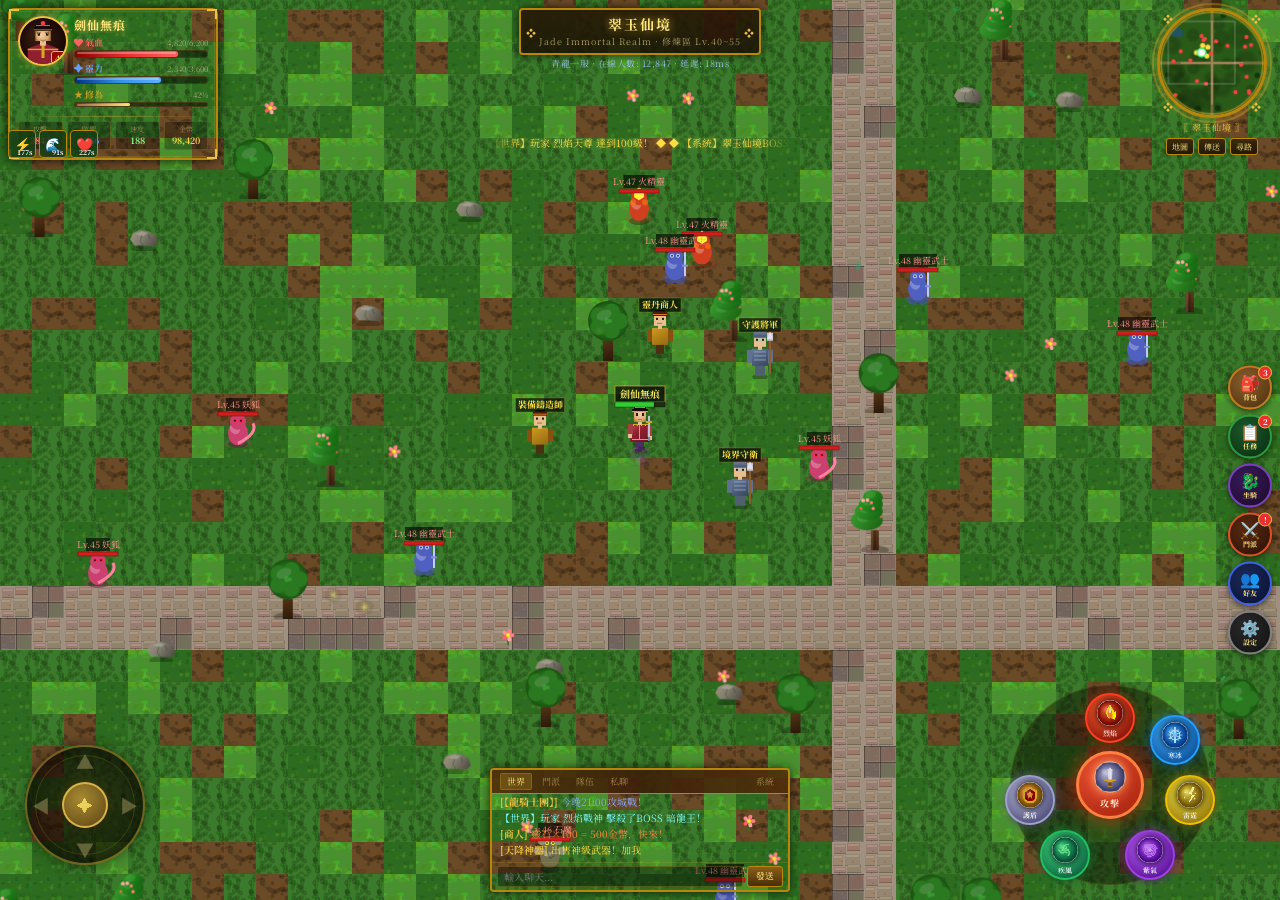
<file: index.html>
<!DOCTYPE html>
<html lang="zh-TW">
<head>
  <meta charset="UTF-8">
  <meta name="viewport" content="width=device-width, initial-scale=1.0, maximum-scale=1.0, user-scalable=no">
  <title>仙劍天下 - XianJian Online</title>
  <link rel="stylesheet" href="style.css">
  <link rel="preconnect" href="https://fonts.googleapis.com">
  <link href="https://fonts.googleapis.com/css2?family=Noto+Serif+SC:wght@400;700&display=swap" rel="stylesheet">
</head>
<body>

<!-- ============================================================
     LOADING SCREEN
     ============================================================ -->
<div id="loading-screen">
  <div class="loading-decoration">☯</div>
  <div class="loading-logo">仙劍天下</div>
  <div class="loading-subtitle">XIAN JIAN ONLINE · MMORPG</div>
  <div class="loading-bar-container">
    <div id="loading-progress"></div>
  </div>
  <div class="loading-status">初始化遊戲引擎...</div>
</div>

<!-- ============================================================
     MAIN GAME CONTAINER
     ============================================================ -->
<div id="game-container">

  <!-- World Canvas (bottom layer) -->
  <canvas id="world-canvas"></canvas>

  <!-- Effects Canvas -->
  <canvas id="effects-canvas"></canvas>

  <!-- UI Layer (top layer) -->
  <div id="ui-layer">

    <!-- ========================================================
         TOP LEFT - PLAYER STATUS
         ======================================================== -->
    <div id="player-status">
      <!-- Corner ornaments -->
      <div class="corner-ornament tl"></div>
      <div class="corner-ornament tr"></div>
      <div class="corner-ornament bl"></div>
      <div class="corner-ornament br"></div>

      <div class="status-top-row">
        <div id="avatar-frame">
          <canvas id="avatar-canvas" width="60" height="60"></canvas>
          <div class="avatar-level-badge" id="level-badge">47</div>
        </div>
        <div class="status-bars">
          <div class="player-name-display">劍仙無痕</div>

          <!-- HP Bar -->
          <div class="bar-container">
            <div class="bar-label-row">
              <span class="bar-label" style="color:#ff6060;">❤ 氣血</span>
              <span class="bar-value" id="hp-value">4820/6200</span>
            </div>
            <div class="bar-track">
              <div class="bar-fill" id="hp-bar" style="width:77.7%"></div>
            </div>
          </div>

          <!-- MP Bar -->
          <div class="bar-container">
            <div class="bar-label-row">
              <span class="bar-label" style="color:#60a0ff;">✦ 靈力</span>
              <span class="bar-value" id="mp-value">2340/3600</span>
            </div>
            <div class="bar-track">
              <div class="bar-fill" id="mp-bar" style="width:65%"></div>
            </div>
          </div>

          <!-- EXP Bar -->
          <div class="bar-container exp-bar-row">
            <div class="bar-label-row">
              <span class="bar-label" style="color:#c8a020;">★ 修為</span>
              <span class="bar-value" id="exp-value">42%</span>
            </div>
            <div class="bar-track" style="height:5px;">
              <div class="bar-fill" id="exp-bar" style="width:42%"></div>
            </div>
          </div>
        </div>
      </div>

      <!-- Combat Stats Row -->
      <div class="divider-line"></div>
      <div class="status-combat-row">
        <div class="combat-stat">
          <span class="combat-stat-label">攻擊</span>
          <span class="combat-stat-value" style="color:#ff8060;">3842</span>
        </div>
        <div class="combat-stat">
          <span class="combat-stat-label">防禦</span>
          <span class="combat-stat-value" style="color:#60a0ff;">1256</span>
        </div>
        <div class="combat-stat">
          <span class="combat-stat-label">速度</span>
          <span class="combat-stat-value" style="color:#80ff80;">188</span>
        </div>
        <div class="combat-stat">
          <span class="combat-stat-label">金幣</span>
          <span class="combat-stat-value" style="color:#ffd040;" id="gold-display">98,420</span>
        </div>
      </div>
    </div>

    <!-- ========================================================
         BUFF BAR
         ======================================================== -->
    <div id="buff-bar">
      <!-- Populated by JS -->
    </div>

    <!-- ========================================================
         TOP CENTER - MAP TITLE
         ======================================================== -->
    <div id="map-title">
      <div class="map-title-frame">
        <div class="map-name">翠玉仙境</div>
        <div class="map-subtitle">Jade Immortal Realm · 修煉區 Lv.40~55</div>
      </div>
      <div class="server-info">青龍一服 · 在線人數: 12,847 · 延遲: 18ms</div>
    </div>

    <!-- World Ticker -->
    <div id="world-ticker">
      <div class="ticker-text">正在載入世界消息...</div>
    </div>

    <!-- ========================================================
         TOP RIGHT - MINIMAP
         ======================================================== -->
    <div id="minimap-container">
      <div class="minimap-frame">
        <canvas id="minimap-canvas" width="100" height="100"></canvas>
        <div class="minimap-border-ring"></div>
        <div class="minimap-corner-deco tl">❖</div>
        <div class="minimap-corner-deco tr">❖</div>
        <div class="minimap-corner-deco bl">❖</div>
        <div class="minimap-corner-deco br">❖</div>
      </div>
      <div class="minimap-label">〖 翠玉仙境 〗</div>
      <div class="minimap-buttons">
        <div class="mini-btn">地圖</div>
        <div class="mini-btn">傳送</div>
        <div class="mini-btn">尋路</div>
      </div>
    </div>

    <!-- ========================================================
         RIGHT SIDE - QUICK BUTTONS
         ======================================================== -->
    <div id="quick-buttons">
      <div class="quick-btn qb-bag" title="背包 [B]">
        <span class="btn-icon">🎒</span>
        <span class="btn-label">背包</span>
        <span class="notif-badge">3</span>
      </div>
      <div class="quick-btn qb-quest" title="任務">
        <span class="btn-icon">📋</span>
        <span class="btn-label">任務</span>
        <span class="notif-badge">2</span>
      </div>
      <div class="quick-btn qb-mount" title="坐騎">
        <span class="btn-icon">🐉</span>
        <span class="btn-label">坐騎</span>
      </div>
      <div class="quick-btn qb-guild" title="門派">
        <span class="btn-icon">⚔️</span>
        <span class="btn-label">門派</span>
        <span class="notif-badge">!</span>
      </div>
      <div class="quick-btn qb-social" title="好友">
        <span class="btn-icon">👥</span>
        <span class="btn-label">好友</span>
      </div>
      <div class="quick-btn qb-settings" title="設定">
        <span class="btn-icon">⚙️</span>
        <span class="btn-label">設定</span>
      </div>
    </div>

    <!-- ========================================================
         BOTTOM LEFT - VIRTUAL JOYSTICK
         ======================================================== -->
    <div id="joystick-area">
      <div id="joystick-base">
        <div class="joystick-ring"></div>
        <span class="joystick-dpad-arrow up">▲</span>
        <span class="joystick-dpad-arrow down">▼</span>
        <span class="joystick-dpad-arrow left">◀</span>
        <span class="joystick-dpad-arrow right">▶</span>
        <div id="joystick-thumb"></div>
      </div>
    </div>

    <!-- ========================================================
         BOTTOM CENTER - CHAT PANEL
         ======================================================== -->
    <div id="chat-panel">
      <div class="chat-frame">
        <div class="chat-header">
          <div class="chat-tab active">世界</div>
          <div class="chat-tab">門派</div>
          <div class="chat-tab">隊伍</div>
          <div class="chat-tab">私聊</div>
          <div class="chat-tab" style="margin-left:auto;">系統</div>
        </div>
        <div id="chat-messages">
          <!-- Messages populated by JS -->
        </div>
        <div class="chat-input-row">
          <input type="text" id="chat-input" placeholder="輸入聊天..." maxlength="50">
          <button class="chat-send-btn">發送</button>
        </div>
      </div>
    </div>

    <!-- ========================================================
         BOTTOM RIGHT - SKILL WHEEL
         ======================================================== -->
    <div id="skill-wheel">
      <div class="skill-wheel-bg"></div>

      <!-- Skill S1 - Fire -->
      <div class="skill-btn skill-fire skill-s1" data-skill="0">
        <div class="skill-icon-display">🔥</div>
        <div class="skill-name">烈焰</div>
        <div class="skill-cooldown-overlay"></div>
        <div class="skill-cooldown-timer"></div>
        <div class="skill-tooltip">
          <div class="tooltip-name">烈焰斬 [Q]</div>
          <div class="tooltip-desc">召喚烈焰斬擊敵人</div>
          <div class="tooltip-cooldown">傷害: 1200-1600 · CD: 4s</div>
        </div>
      </div>

      <!-- Skill S2 - Ice -->
      <div class="skill-btn skill-ice skill-s2" data-skill="1">
        <div class="skill-icon-display">❄️</div>
        <div class="skill-name">寒冰</div>
        <div class="skill-cooldown-overlay"></div>
        <div class="skill-cooldown-timer"></div>
        <div class="skill-tooltip">
          <div class="tooltip-name">寒冰破 [W]</div>
          <div class="tooltip-desc">冰封範圍內所有敵人</div>
          <div class="tooltip-cooldown">傷害: 900-1200 · CD: 6s</div>
        </div>
      </div>

      <!-- Skill S3 - Lightning -->
      <div class="skill-btn skill-lightning skill-s3" data-skill="2">
        <div class="skill-icon-display">⚡</div>
        <div class="skill-name">雷霆</div>
        <div class="skill-cooldown-overlay"></div>
        <div class="skill-cooldown-timer"></div>
        <div class="skill-tooltip">
          <div class="tooltip-name">雷霆擊 [E]</div>
          <div class="tooltip-desc">連鎖閃電打擊敵群</div>
          <div class="tooltip-cooldown">傷害: 1500-2000 · CD: 8s</div>
        </div>
      </div>

      <!-- Main Attack - CENTER -->
      <div id="main-attack">
        <div class="attack-icon">⚔</div>
        <div class="attack-label">攻擊</div>
      </div>

      <!-- Skill S4 - Qi -->
      <div class="skill-btn skill-qi skill-s4" data-skill="3">
        <div class="skill-icon-display">☯</div>
        <div class="skill-name">紫氣</div>
        <div class="skill-cooldown-overlay"></div>
        <div class="skill-cooldown-timer"></div>
        <div class="skill-tooltip">
          <div class="tooltip-name">紫氣東來 [R]</div>
          <div class="tooltip-desc">氣功衝擊波</div>
          <div class="tooltip-cooldown">傷害: 800-1000 · CD: 12s</div>
        </div>
      </div>

      <!-- Skill S5 - Wind -->
      <div class="skill-btn skill-wind skill-s5" data-skill="4">
        <div class="skill-icon-display">💨</div>
        <div class="skill-name">疾風</div>
        <div class="skill-cooldown-overlay"></div>
        <div class="skill-cooldown-timer"></div>
        <div class="skill-tooltip">
          <div class="tooltip-name">疾風步 [F]</div>
          <div class="tooltip-desc">瞬間提速移動</div>
          <div class="tooltip-cooldown">效果: 速度+100% · CD: 15s</div>
        </div>
      </div>

      <!-- Skill S6 - Shield/Heal -->
      <div class="skill-btn skill-sword skill-s6" data-skill="5">
        <div class="skill-icon-display">🛡</div>
        <div class="skill-name">護盾</div>
        <div class="skill-cooldown-overlay"></div>
        <div class="skill-cooldown-timer"></div>
        <div class="skill-tooltip">
          <div class="tooltip-name">玄龍護盾 [G]</div>
          <div class="tooltip-desc">回復15%最大氣血</div>
          <div class="tooltip-cooldown">效果: 回血 · CD: 20s</div>
        </div>
      </div>
    </div>

    <!-- ========================================================
         INVENTORY PANEL
         ======================================================== -->
    <div id="inventory-panel" class="game-panel">
      <div class="panel-header">
        <span class="panel-title">🎒 背包</span>
        <button class="panel-close">✕</button>
      </div>
      <div style="padding:6px 8px 2px; display:flex; justify-content:space-between; align-items:center;">
        <span style="font-size:10px;color:rgba(200,180,120,0.8);">負重: 142/200</span>
        <span style="font-size:10px;color:#f0c040;">金幣: <span style="color:#ffd040;">98,420</span></span>
      </div>
      <div style="height:3px;background:linear-gradient(90deg,#4a2e10,#8b6010,#4a2e10);margin:0 8px;"></div>
      <div class="inventory-grid">
        <!-- Row 1 -->
        <div class="inv-slot epic" title="龍神天劍">⚔️<span class="inv-slot-qty"></span></div>
        <div class="inv-slot rare" title="玄龍鎧甲">🛡️<span class="inv-slot-qty"></span></div>
        <div class="inv-slot rare" title="靈速戒指">💍<span class="inv-slot-qty"></span></div>
        <div class="inv-slot common" title="大還丹×12">💊<span class="inv-slot-qty">12</span></div>
        <div class="inv-slot common" title="靈石×50">💎<span class="inv-slot-qty">50</span></div>
        <!-- Row 2 -->
        <div class="inv-slot common" title="靈力丹×8">🔵<span class="inv-slot-qty">8</span></div>
        <div class="inv-slot rare" title="傳送卷軸×3">📜<span class="inv-slot-qty">3</span></div>
        <div class="inv-slot common" title="妖狐尾巴×7">🦊<span class="inv-slot-qty">7</span></div>
        <div class="inv-slot common" title="幽靈晶核×4">💠<span class="inv-slot-qty">4</span></div>
        <div class="inv-slot" title="（空）"></div>
        <!-- Row 3 -->
        <div class="inv-slot common" title="強化石×15">🔨<span class="inv-slot-qty">15</span></div>
        <div class="inv-slot rare" title="龍血×2">🩸<span class="inv-slot-qty">2</span></div>
        <div class="inv-slot" title="（空）"></div>
        <div class="inv-slot" title="（空）"></div>
        <div class="inv-slot" title="（空）"></div>
        <!-- Row 4 -->
        <div class="inv-slot" title="（空）"></div>
        <div class="inv-slot" title="（空）"></div>
        <div class="inv-slot" title="（空）"></div>
        <div class="inv-slot" title="（空）"></div>
        <div class="inv-slot" title="（空）"></div>
      </div>
      <div style="height:1px;background:linear-gradient(90deg,transparent,rgba(200,160,40,0.3),transparent);margin:0 8px;"></div>
      <div style="padding:6px 8px;display:flex;gap:6px;">
        <button style="flex:1;background:linear-gradient(180deg,#6a3808,#3a1808);border:1px solid #8b6010;border-radius:3px;color:#f0d060;font-size:10px;padding:4px;cursor:pointer;font-family:inherit;">整理</button>
        <button style="flex:1;background:linear-gradient(180deg,#1a4a20,#0a2010);border:1px solid #2a8030;border-radius:3px;color:#80ff80;font-size:10px;padding:4px;cursor:pointer;font-family:inherit;">使用</button>
        <button style="flex:1;background:linear-gradient(180deg,#4a1010,#1a0808);border:1px solid #8b2020;border-radius:3px;color:#ff8080;font-size:10px;padding:4px;cursor:pointer;font-family:inherit;">丟棄</button>
      </div>
    </div>

    <!-- ========================================================
         QUEST PANEL
         ======================================================== -->
    <div id="quest-panel" class="game-panel">
      <div class="panel-header">
        <span class="panel-title">📋 任務列表</span>
        <button class="panel-close">✕</button>
      </div>
      <div style="padding:5px 8px;font-size:9px;color:rgba(200,180,100,0.7);">主線任務 (1/3) · 支線任務 (3/8)</div>
      <div style="height:1px;background:linear-gradient(90deg,#4a2e10,#8b6010,#4a2e10);margin:0 8px 4px;"></div>
      <div class="quest-list">

        <!-- Main quest -->
        <div class="quest-item" style="border-left:2px solid #f0c040;">
          <div style="font-size:8px;color:#f0c040;margin-bottom:2px;">【主線】第三章</div>
          <div class="quest-name">尋找上古仙器碎片</div>
          <div class="quest-progress">收集碎片: 3/5</div>
          <div class="quest-progress-bar"><div class="quest-progress-fill" style="width:60%"></div></div>
        </div>

        <!-- Side quests -->
        <div class="quest-item" style="border-left:2px solid #80a0ff;">
          <div style="font-size:8px;color:#80a0ff;margin-bottom:2px;">【支線】討伐</div>
          <div class="quest-name">消滅妖狐威脅</div>
          <div class="quest-progress">擊敗妖狐: 7/20</div>
          <div class="quest-progress-bar"><div class="quest-progress-fill" style="width:35%"></div></div>
        </div>

        <div class="quest-item" style="border-left:2px solid #80a0ff;">
          <div style="font-size:8px;color:#80a0ff;margin-bottom:2px;">【支線】收集</div>
          <div class="quest-name">採集翠玉靈草</div>
          <div class="quest-progress">靈草: 12/30</div>
          <div class="quest-progress-bar"><div class="quest-progress-fill" style="width:40%"></div></div>
        </div>

        <div class="quest-item" style="border-left:2px solid #ff8040;">
          <div style="font-size:8px;color:#ff8040;margin-bottom:2px;">【日常】每日</div>
          <div class="quest-name">與長老對話三次</div>
          <div class="quest-progress">完成: 2/3</div>
          <div class="quest-progress-bar"><div class="quest-progress-fill" style="width:67%"></div></div>
        </div>

        <div class="quest-item" style="border-left:2px solid #ff8040;">
          <div style="font-size:8px;color:#ff8040;margin-bottom:2px;">【日常】修煉</div>
          <div class="quest-name">今日修煉2小時</div>
          <div class="quest-progress">時間: 01:23/02:00</div>
          <div class="quest-progress-bar"><div class="quest-progress-fill" style="width:70%"></div></div>
        </div>

        <div class="quest-item" style="border-left:2px solid #c060ff;">
          <div style="font-size:8px;color:#c060ff;margin-bottom:2px;">【精英】週任務</div>
          <div class="quest-name">挑戰暗龍王副本</div>
          <div class="quest-progress">進入次數: 0/3</div>
          <div class="quest-progress-bar"><div class="quest-progress-fill" style="width:0%"></div></div>
        </div>
      </div>
      <div style="height:1px;background:linear-gradient(90deg,transparent,rgba(200,160,40,0.3),transparent);margin:0 8px;"></div>
      <div style="padding:6px 8px;display:flex;gap:6px;">
        <button style="flex:1;background:linear-gradient(180deg,#6a3808,#3a1808);border:1px solid #8b6010;border-radius:3px;color:#f0d060;font-size:10px;padding:4px;cursor:pointer;font-family:inherit;">追蹤</button>
        <button style="flex:1;background:linear-gradient(180deg,#1a4a20,#0a2010);border:1px solid #2a8030;border-radius:3px;color:#80ff80;font-size:10px;padding:4px;cursor:pointer;font-family:inherit;">導航</button>
      </div>
    </div>

    <!-- ========================================================
         NOTIFICATION AREA
         ======================================================== -->
    <div id="notification-area"></div>

  </div><!-- end #ui-layer -->

</div><!-- end #game-container -->

<!-- ============================================================
     EXTRA INLINE STYLES FOR CANVAS-BASED SKILL ICONS
     ============================================================ -->
<style>
  /* Additional enhancements */
  #player-status {
    background-image: 
      repeating-linear-gradient(
        45deg,
        rgba(200,160,40,0.03) 0px,
        rgba(200,160,40,0.03) 1px,
        transparent 1px,
        transparent 8px
      );
  }

  .chat-frame {
    background-image:
      repeating-linear-gradient(
        0deg,
        rgba(200,160,40,0.03) 0px,
        rgba(200,160,40,0.03) 1px,
        transparent 1px,
        transparent 18px
      );
  }

  /* Skill wheel glow ring */
  #skill-wheel::before {
    content: '';
    position: absolute;
    inset: 20px;
    border-radius: 50%;
    border: 1px solid rgba(200,160,40,0.1);
    pointer-events: none;
  }

  /* Main attack pulse */
  @keyframes attackPulse {
    0%, 100% { box-shadow: 0 0 18px rgba(255,80,20,0.7), 0 0 6px rgba(0,0,0,0.6), inset 0 0 10px rgba(255,100,40,0.3); }
    50% { box-shadow: 0 0 30px rgba(255,100,40,0.9), 0 0 8px rgba(0,0,0,0.6), inset 0 0 15px rgba(255,150,60,0.4); }
  }
  #main-attack { animation: attackPulse 2s ease infinite; }

  /* Quick buttons hover glow enhancement */
  .qb-bag:hover { box-shadow: 0 0 14px rgba(200,120,30,0.6) !important; }
  .qb-quest:hover { box-shadow: 0 0 14px rgba(40,180,60,0.6) !important; }
  .qb-mount:hover { box-shadow: 0 0 14px rgba(140,60,220,0.6) !important; }
  .qb-guild:hover { box-shadow: 0 0 14px rgba(230,80,30,0.6) !important; }

  /* Player status decorative pattern */
  #player-status::after {
    content: '';
    position: absolute;
    bottom: 0; left: 50%;
    transform: translateX(-50%);
    width: 60%;
    height: 1px;
    background: linear-gradient(90deg, transparent, rgba(200,160,40,0.4), transparent);
  }

  /* NPC chat indicator */
  @keyframes npcBlink {
    0%, 100% { opacity: 1; }
    50% { opacity: 0.5; }
  }

  /* Chat tabs hover */
  .chat-tab:hover { color: rgba(240,200,80,0.9); }

  /* Mini buttons */
  .mini-btn:active { transform: scale(0.92); }

  /* Inventory slot rarity glow animation */
  @keyframes epicGlow {
    0%, 100% { box-shadow: 0 0 4px rgba(255,120,0,0.4); }
    50% { box-shadow: 0 0 12px rgba(255,120,0,0.8); }
  }
  .inv-slot.epic { animation: epicGlow 2s ease infinite; }

  /* Buff icon pulse for expiring buffs */
  .buff-icon { animation: buffPulse 3s ease infinite; }
  @keyframes buffPulse {
    0%, 80%, 100% { opacity: 1; }
    90% { opacity: 0.7; }
  }

  /* World ticker fade at edges */
  #world-ticker {
    -webkit-mask-image: linear-gradient(90deg, transparent 0%, black 10%, black 90%, transparent 100%);
    mask-image: linear-gradient(90deg, transparent 0%, black 10%, black 90%, transparent 100%);
  }

  /* Server info pulsing */
  .server-info {
    animation: serverPulse 4s ease infinite;
  }
  @keyframes serverPulse {
    0%, 100% { opacity: 0.9; }
    50% { opacity: 0.6; }
  }

  /* Joystick glow */
  #joystick-thumb {
    animation: thumbGlow 2s ease infinite;
  }
  @keyframes thumbGlow {
    0%, 100% { box-shadow: 0 2px 8px rgba(0,0,0,0.5), 0 0 8px rgba(200,160,40,0.3); }
    50% { box-shadow: 0 2px 8px rgba(0,0,0,0.5), 0 0 16px rgba(200,160,40,0.6); }
  }

  /* Minimap border decoration rotation */
  .minimap-corner-deco {
    animation: cornerSpin 8s linear infinite;
    display: block;
    width: 12px;
    height: 12px;
    line-height: 12px;
    text-align: center;
  }

  /* Panel backdrop */
  .game-panel {
    backdrop-filter: blur(2px);
  }

  /* Floating text shadow */
  .floating-text {
    font-family: 'Noto Serif SC', serif;
    pointer-events: none;
    z-index: 9000;
  }

  /* ============================================================
     PIXEL FONT EFFECT FOR DAMAGE NUMBERS
     ============================================================ */
  .floating-text {
    text-shadow:
      1px 0 0 rgba(0,0,0,0.8),
      -1px 0 0 rgba(0,0,0,0.8),
      0 1px 0 rgba(0,0,0,0.8),
      0 -1px 0 rgba(0,0,0,0.8);
    letter-spacing: 1px;
  }

  /* Smooth scroll for chat */
  #chat-messages {
    scroll-behavior: smooth;
  }

  /* Responsive adjustments */
  @media (max-height: 500px) {
    #player-status { top: 4px; left: 4px; }
    #minimap-container { top: 4px; right: 4px; }
    .minimap-frame { width: 85px; height: 85px; }
    #skill-wheel { bottom: 8px; right: 55px; width: 165px; height: 165px; }
    #joystick-area { bottom: 15px; }
  }

  /* Touch device optimization */
  @media (hover: none) {
    .skill-tooltip { display: none; }
    .skill-btn:hover { transform: none; }
  }
</style>

<script src="game.js"></script>

</body>
</html>
</file>
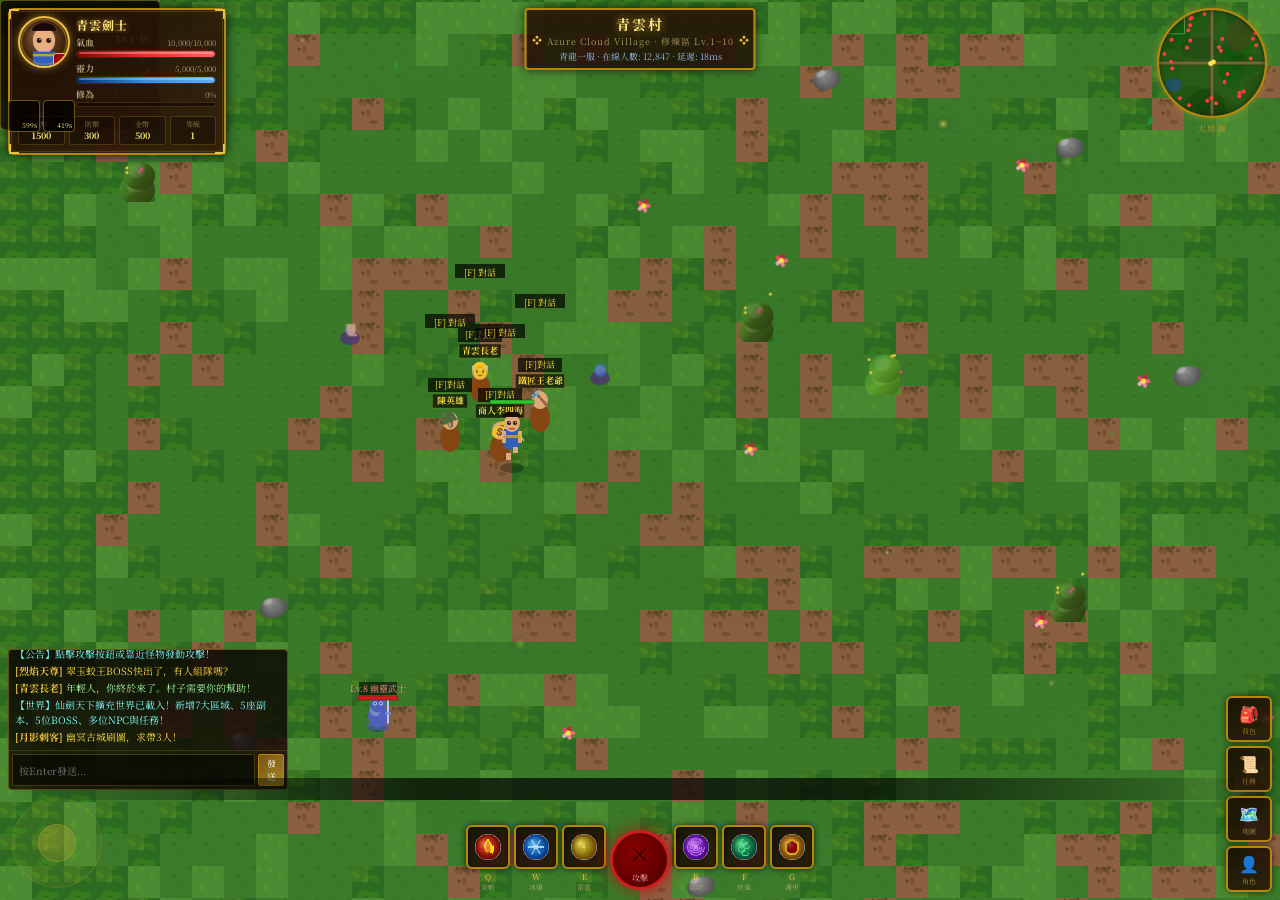
<file: src/game.html>
<!DOCTYPE html>
<html lang="zh-TW">
<head>
  <meta charset="UTF-8">
  <meta name="viewport" content="width=device-width, initial-scale=1.0, maximum-scale=1.0, user-scalable=no">
  <title>仙劍天下 - XianJian Online MMORPG</title>
  <link rel="stylesheet" href="./game-style.css">
</head>
<body>

<!-- ============================================================ LOADING SCREEN ============================================================ -->
<div id="loading-screen">
  <div class="loading-decoration tl">龍</div>
  <div class="loading-decoration tr">鳳</div>
  <div class="loading-decoration bl">仙</div>
  <div class="loading-decoration br">劍</div>
  <div class="loading-logo">仙劍天下</div>
  <div class="loading-subtitle">XIAN JIAN ONLINE · MMORPG</div>
  <div class="loading-bar-wrap">
    <div id="loading-progress"></div>
  </div>
  <div id="loading-status">連接伺服器...</div>
</div>

<!-- ============================================================ GAME CONTAINER ============================================================ -->
<div id="game-container">

  <!-- World Canvas -->
  <canvas id="world-canvas"></canvas>

  <!-- Atmosphere overlay -->
  <div id="atmosphere-overlay"></div>

  <!-- Fog overlay -->
  <div id="fog-overlay" style="display:none;position:absolute;inset:0;background:radial-gradient(ellipse,transparent 30%,rgba(200,200,255,0.08) 70%);pointer-events:none;animation:fogPulse 6s ease-in-out infinite;z-index:2;"></div>
  <style>
    @keyframes fogPulse { 0%,100%{opacity:0.5;} 50%{opacity:1;} }
  </style>

  <!-- UI Layer -->
  <div id="ui-layer">

    <!-- TOP LEFT: Player Status -->
    <div id="player-status">
      <div class="corner-ornament tl"></div>
      <div class="corner-ornament tr"></div>
      <div class="corner-ornament bl"></div>
      <div class="corner-ornament br"></div>
      <div class="status-top-row">
        <div id="avatar-frame">
          <canvas id="avatar-canvas" width="60" height="60"></canvas>
          <div class="avatar-level-badge" id="level-badge">1</div>
        </div>
        <div class="status-bars">
          <div class="player-name-display" id="player-name">青雲劍士</div>
          <div class="bar-container">
            <div class="bar-label-row">
              <span class="bar-label">氣血</span>
              <span class="bar-value" id="hp-value">10000/10000</span>
            </div>
            <div class="bar-track"><div class="bar-fill" id="hp-bar"></div></div>
          </div>
          <div class="bar-container">
            <div class="bar-label-row">
              <span class="bar-label">靈力</span>
              <span class="bar-value" id="mp-value">5000/5000</span>
            </div>
            <div class="bar-track"><div class="bar-fill" id="mp-bar"></div></div>
          </div>
          <div class="bar-container exp-bar-row">
            <div class="bar-label-row">
              <span class="bar-label">修為</span>
              <span class="bar-value" id="exp-value">0%</span>
            </div>
            <div class="bar-track" style="height:5px;"><div class="bar-fill" id="exp-bar" style="height:100%;"></div></div>
          </div>
        </div>
      </div>
      <div class="status-combat-row">
        <div class="combat-stat">
          <span class="combat-stat-label">攻擊</span>
          <span class="combat-stat-value" id="atk-value">1500</span>
        </div>
        <div class="combat-stat">
          <span class="combat-stat-label">防禦</span>
          <span class="combat-stat-value" id="def-value">300</span>
        </div>
        <div class="combat-stat">
          <span class="combat-stat-label">金幣</span>
          <span class="combat-stat-value" id="gold-display">0</span>
        </div>
        <div class="combat-stat">
          <span class="combat-stat-label">等級</span>
          <span class="combat-stat-value" id="lvl-display">1</span>
        </div>
      </div>
    </div>

    <!-- TOP CENTER: Map Title -->
    <div id="map-title">
      <div class="map-title-frame">
        <div class="map-name">青雲村</div>
        <div class="map-subtitle">Azure Cloud Village · 新手區 Lv.1~10</div>
        <div class="server-info">青龍一服 · 在線人數: 12,847 · 延遲: 18ms</div>
      </div>
    </div>

    <!-- TOP RIGHT: Minimap -->
    <div id="minimap-container">
      <div class="minimap-frame">
        <canvas id="minimap-canvas" width="110" height="110"></canvas>
        <div class="minimap-border"></div>
      </div>
      <div class="minimap-label">大地圖</div>
    </div>

    <!-- Buff bar (below status) -->
    <div id="buff-bar"></div>

    <!-- Notification area -->
    <div id="notification-area"></div>

    <!-- Region side panel -->
    <div id="region-panel">
      <div class="region-panel-title">📍 當前區域</div>
      <div class="region-stat-row">
        <span class="region-stat-label">等級範圍</span>
        <span class="region-stat-value">Lv.1~10</span>
      </div>
      <div class="region-stat-row">
        <span class="region-stat-label">類型</span>
        <span class="region-stat-value">village</span>
      </div>
      <div class="region-stat-row">
        <span class="region-stat-label">怪物數</span>
        <span class="region-stat-value">—</span>
      </div>
      <div class="region-lore-text">相傳此地乃上古仙人結界所護……</div>
    </div>

    <!-- BOSS warning banner -->
    <div id="boss-warning">
      <div class="boss-warning-text">⚠ BOSS降臨 ⚠</div>
    </div>

    <!-- BOSS HP bar -->
    <div id="boss-hp-bar">
      <div class="boss-hp-frame">
        <div class="boss-hp-name">BOSS</div>
        <div class="boss-hp-track">
          <div id="boss-hp-fill"></div>
        </div>
        <div id="boss-hp-text"></div>
      </div>
    </div>

    <!-- World ticker -->
    <div id="world-ticker">
      <div class="ticker-text">載入世界公告中...</div>
    </div>

    <!-- Chat box -->
    <div id="chat-box">
      <div id="chat-messages"></div>
      <div class="chat-input-row">
        <input type="text" id="chat-input" placeholder="按Enter發送..." maxlength="60">
        <button class="chat-send-btn">發送</button>
      </div>
    </div>

    <!-- BOTTOM LEFT: Joystick (mobile) -->
    <div id="joystick-area">
      <div id="joystick-thumb"></div>
    </div>

    <!-- BOTTOM CENTER: Skill bar -->
    <div id="skill-bar">
      <!-- Skills dynamically initialized by game.js -->
      <div class="skill-btn" data-skill="0">
        <div class="skill-frame">
          <div class="skill-icon-display"></div>
          <div class="skill-cd-overlay" id="cd-0"></div>
        </div>
        <div class="skill-key">Q</div>
        <div class="skill-name">炎斬</div>
      </div>
      <div class="skill-btn" data-skill="1">
        <div class="skill-frame">
          <div class="skill-icon-display"></div>
          <div class="skill-cd-overlay" id="cd-1"></div>
        </div>
        <div class="skill-key">W</div>
        <div class="skill-name">冰爆</div>
      </div>
      <div class="skill-btn" data-skill="2">
        <div class="skill-frame">
          <div class="skill-icon-display"></div>
          <div class="skill-cd-overlay" id="cd-2"></div>
        </div>
        <div class="skill-key">E</div>
        <div class="skill-name">雷霆</div>
      </div>
      <!-- Main attack -->
      <div id="main-attack">
        <div class="attack-icon">⚔</div>
        <div class="attack-label">攻擊</div>
      </div>
      <div class="skill-btn" data-skill="3">
        <div class="skill-frame">
          <div class="skill-icon-display"></div>
          <div class="skill-cd-overlay" id="cd-3"></div>
        </div>
        <div class="skill-key">R</div>
        <div class="skill-name">氣功</div>
      </div>
      <div class="skill-btn" data-skill="4">
        <div class="skill-frame">
          <div class="skill-icon-display"></div>
          <div class="skill-cd-overlay" id="cd-4"></div>
        </div>
        <div class="skill-key">F</div>
        <div class="skill-name">疾風</div>
      </div>
      <div class="skill-btn" data-skill="5">
        <div class="skill-frame">
          <div class="skill-icon-display"></div>
          <div class="skill-cd-overlay" id="cd-5"></div>
        </div>
        <div class="skill-key">G</div>
        <div class="skill-name">護甲</div>
      </div>
    </div>

    <!-- BOTTOM RIGHT: Quick buttons -->
    <div id="quick-buttons">
      <div class="quick-btn qb-bag">
        <div class="qb-icon">🎒</div>
        <div class="qb-label">背包</div>
      </div>
      <div class="quick-btn qb-quest">
        <div class="qb-icon">📜</div>
        <div class="qb-label">任務</div>
      </div>
      <div class="quick-btn qb-map" id="qb-map">
        <div class="qb-icon">🗺️</div>
        <div class="qb-label">地圖</div>
      </div>
      <div class="quick-btn qb-char" id="qb-char">
        <div class="qb-icon">👤</div>
        <div class="qb-label">角色</div>
      </div>
    </div>

  </div><!-- end ui-layer -->

  <!-- ============== GAME PANELS ============== -->

  <!-- Inventory Panel -->
  <div class="game-panel" id="inventory-panel">
    <div class="panel-header">
      <span class="panel-title">🎒 儲物袋</span>
      <button class="panel-close">✕</button>
    </div>
    <div class="inventory-grid" id="inventory-grid">
      <!-- Slots generated by JS -->
    </div>
    <div style="padding:6px 10px;font-size:9px;color:rgba(200,160,60,0.6);border-top:1px solid rgba(200,160,40,0.2);">
      負重: 0/200 · 金幣: <span id="inv-gold">0</span>
    </div>
  </div>

  <!-- Quest Panel -->
  <div class="game-panel" id="quest-panel">
    <div class="panel-header">
      <span class="panel-title">📜 任務日誌</span>
      <button class="panel-close">✕</button>
    </div>
    <div class="quest-list" id="quest-list-container">
      <div style="padding:12px;color:rgba(200,180,130,0.6);font-size:10px;text-align:center;">
        暫無任務，去找NPC接取任務吧！
      </div>
    </div>
  </div>

  <!-- Region Map Panel -->
  <div class="game-panel" id="region-map-panel">
    <div class="panel-header">
      <span class="panel-title">🗺️ 世界地圖</span>
      <button class="panel-close">✕</button>
    </div>
    <div style="padding:6px 10px;font-size:9px;color:rgba(200,160,60,0.7);">點擊區域可快速傳送（需已解鎖）</div>
    <div class="region-map-grid" id="region-map-grid"></div>
  </div>

  <!-- NPC Dialog Panel -->
  <div class="game-panel" id="npc-dialog-panel">
    <div class="npc-dialog-header">
      <div class="npc-dialog-portrait" id="npc-portrait">👤</div>
      <div class="npc-dialog-name-role">
        <div class="npc-dialog-name" id="npc-name">NPC</div>
        <div class="npc-dialog-role" id="npc-role">角色</div>
      </div>
      <button class="panel-close" style="margin-left:auto;">✕</button>
    </div>
    <div class="npc-dialog-body">
      <div class="npc-dialog-text" id="npc-text">（靜默）</div>
      <div class="npc-dialog-options" id="npc-options"></div>
    </div>
  </div>

  <!-- Lore Tooltip -->
  <div id="lore-tooltip">
    <div class="lore-tooltip-title">典故</div>
    <div class="lore-tooltip-text"></div>
  </div>

  <!-- Region Banner -->
  <div id="region-banner">
    <div class="region-banner-name">青雲村</div>
    <div class="region-banner-sub">Azure Cloud Village · Lv.1~10 · VILLAGE</div>
  </div>

  <!-- Dungeon Transition Overlay -->
  <div id="dungeon-overlay">
    <div class="dungeon-enter-text">進入副本</div>
    <div class="dungeon-enter-sub">载入中...</div>
  </div>

</div><!-- end game-container -->

<!-- ============================================================ SCRIPTS ============================================================ -->
<script src="./world-data.js"></script>
<script src="./game-core.js"></script>
<script src="./expansion.js"></script>

</body>
</html>
</file>
<file: style.css>
/* ============================================================
   CHINESE FANTASY MMORPG - STYLE.CSS
   Classic Mobile MMORPG UI Stylesheet
   ============================================================ */

@import url('https://fonts.googleapis.com/css2?family=Noto+Serif+SC:wght@400;700&family=Ma+Shan+Zheng&display=swap');

:root {
  --gold: #f0c040;
  --gold-dark: #b8860b;
  --gold-light: #ffe87c;
  --brown-dark: #2a1a08;
  --brown-mid: #4a2e10;
  --brown-light: #7a4f2a;
  --jade: #2ecc71;
  --jade-dark: #1a7a40;
  --hp-red: #e83030;
  --hp-red-dark: #8b0000;
  --mp-blue: #3090e8;
  --mp-blue-dark: #003080;
  --panel-bg: rgba(20, 10, 4, 0.82);
  --panel-border: rgba(200, 160, 40, 0.85);
  --text-gold: #f5d060;
  --text-white: #f0e8d0;
  --text-system: #80ffff;
  --text-world: #ffdd44;
  --text-npc: #aaffaa;
  --shadow-glow: 0 0 10px rgba(240,192,64,0.6);
}

* {
  margin: 0;
  padding: 0;
  box-sizing: border-box;
  -webkit-tap-highlight-color: transparent;
  user-select: none;
}

html, body {
  width: 100%;
  height: 100%;
  overflow: hidden;
  background: #000;
  font-family: 'Noto Serif SC', serif;
}

#game-container {
  position: relative;
  width: 100vw;
  height: 100vh;
  overflow: hidden;
}

/* ============================================================
   CANVAS LAYER
   ============================================================ */

#world-canvas {
  position: absolute;
  top: 0; left: 0;
  width: 100%;
  height: 100%;
  image-rendering: pixelated;
  image-rendering: crisp-edges;
}

/* ============================================================
   UI OVERLAY LAYER
   ============================================================ */

#ui-layer {
  position: absolute;
  top: 0; left: 0;
  width: 100%;
  height: 100%;
  pointer-events: none;
}

#ui-layer > * {
  pointer-events: auto;
}

/* ============================================================
   FANTASY PANEL MIXIN CLASSES
   ============================================================ */

.fantasy-panel {
  background: var(--panel-bg);
  border: 2px solid var(--panel-border);
  border-radius: 4px;
  position: relative;
}

.fantasy-panel::before {
  content: '';
  position: absolute;
  inset: 2px;
  border: 1px solid rgba(200,160,40,0.25);
  border-radius: 2px;
  pointer-events: none;
}

.corner-ornament {
  position: absolute;
  width: 10px;
  height: 10px;
}
.corner-ornament.tl { top: -1px; left: -1px; border-top: 2px solid var(--gold); border-left: 2px solid var(--gold); }
.corner-ornament.tr { top: -1px; right: -1px; border-top: 2px solid var(--gold); border-right: 2px solid var(--gold); }
.corner-ornament.bl { bottom: -1px; left: -1px; border-bottom: 2px solid var(--gold); border-left: 2px solid var(--gold); }
.corner-ornament.br { bottom: -1px; right: -1px; border-bottom: 2px solid var(--gold); border-right: 2px solid var(--gold); }

/* ============================================================
   TOP LEFT - PLAYER STATUS
   ============================================================ */

#player-status {
  position: absolute;
  top: 8px;
  left: 8px;
  width: 210px;
  padding: 6px 8px 8px 8px;
  background: linear-gradient(135deg, rgba(30,15,5,0.92) 0%, rgba(50,25,8,0.88) 100%);
  border: 2px solid var(--gold-dark);
  border-radius: 6px;
  box-shadow: 0 0 12px rgba(0,0,0,0.8), inset 0 0 8px rgba(200,160,40,0.1);
}

#player-status::before {
  content: '';
  position: absolute;
  top: 1px; left: 1px; right: 1px; bottom: 1px;
  border: 1px solid rgba(200,160,40,0.2);
  border-radius: 4px;
  pointer-events: none;
}

.status-top-row {
  display: flex;
  align-items: flex-start;
  gap: 6px;
  margin-bottom: 5px;
}

#avatar-frame {
  width: 50px;
  height: 50px;
  border: 2px solid var(--gold);
  border-radius: 50%;
  overflow: hidden;
  flex-shrink: 0;
  position: relative;
  box-shadow: 0 0 8px rgba(240,192,64,0.5), inset 0 0 4px rgba(0,0,0,0.5);
  background: radial-gradient(circle at 40% 35%, #8b6040, #3a1e08);
}

#avatar-frame canvas {
  width: 100%;
  height: 100%;
}

.avatar-level-badge {
  position: absolute;
  bottom: -3px;
  right: -3px;
  background: linear-gradient(135deg, #8b0000, #cc2020);
  border: 1px solid var(--gold);
  border-radius: 3px;
  font-size: 9px;
  color: var(--gold-light);
  padding: 0 3px;
  font-weight: bold;
  line-height: 14px;
  min-width: 18px;
  text-align: center;
}

.status-bars {
  flex: 1;
}

.player-name-display {
  font-size: 12px;
  color: var(--gold-light);
  font-weight: bold;
  margin-bottom: 3px;
  text-shadow: 0 0 6px rgba(240,192,64,0.8);
  letter-spacing: 1px;
  white-space: nowrap;
  overflow: hidden;
  text-overflow: ellipsis;
  max-width: 140px;
}

.bar-container {
  margin-bottom: 4px;
}

.bar-label-row {
  display: flex;
  justify-content: space-between;
  align-items: center;
  margin-bottom: 1px;
}

.bar-label {
  font-size: 9px;
  color: rgba(200,180,140,0.9);
  font-weight: bold;
}

.bar-value {
  font-size: 8px;
  color: rgba(200,180,140,0.8);
}

.bar-track {
  width: 100%;
  height: 8px;
  background: rgba(0,0,0,0.5);
  border-radius: 4px;
  border: 1px solid rgba(100,60,20,0.6);
  overflow: hidden;
  position: relative;
}

.bar-fill {
  height: 100%;
  border-radius: 3px;
  position: relative;
  transition: width 0.3s ease;
}

.bar-fill::after {
  content: '';
  position: absolute;
  top: 1px;
  left: 2px;
  right: 2px;
  height: 2px;
  background: rgba(255,255,255,0.3);
  border-radius: 1px;
}

#hp-bar {
  background: linear-gradient(90deg, var(--hp-red-dark), var(--hp-red), #ff6060);
  box-shadow: 0 0 4px rgba(232,48,48,0.6);
  width: 78%;
}

#mp-bar {
  background: linear-gradient(90deg, var(--mp-blue-dark), var(--mp-blue), #60b0ff);
  box-shadow: 0 0 4px rgba(48,144,232,0.6);
  width: 65%;
}

.exp-bar-row {
  margin-top: 3px;
}

#exp-bar {
  background: linear-gradient(90deg, #5a3000, #c87820, #ffe040);
  box-shadow: 0 0 3px rgba(200,120,32,0.5);
  width: 42%;
}

.status-combat-row {
  display: flex;
  gap: 4px;
  margin-top: 4px;
}

.combat-stat {
  display: flex;
  flex-direction: column;
  align-items: center;
  background: rgba(0,0,0,0.3);
  border: 1px solid rgba(180,140,40,0.3);
  border-radius: 3px;
  padding: 2px 5px;
  flex: 1;
}

.combat-stat-label {
  font-size: 7px;
  color: rgba(180,160,100,0.8);
}

.combat-stat-value {
  font-size: 9px;
  color: var(--gold-light);
  font-weight: bold;
}

/* ============================================================
   TOP CENTER - MAP TITLE
   ============================================================ */

#map-title {
  position: absolute;
  top: 8px;
  left: 50%;
  transform: translateX(-50%);
  text-align: center;
  pointer-events: none;
}

.map-title-frame {
  background: linear-gradient(180deg, rgba(40,20,5,0.88) 0%, rgba(25,12,3,0.82) 100%);
  border: 2px solid var(--gold-dark);
  border-radius: 4px;
  padding: 4px 18px 5px 18px;
  position: relative;
  box-shadow: 0 0 10px rgba(0,0,0,0.7);
}

.map-title-frame::before,
.map-title-frame::after {
  content: '❖';
  color: var(--gold);
  font-size: 10px;
  position: absolute;
  top: 50%;
  transform: translateY(-50%);
}

.map-title-frame::before { left: 5px; }
.map-title-frame::after { right: 5px; }

.map-name {
  font-size: 14px;
  color: var(--gold-light);
  font-weight: bold;
  text-shadow: 0 0 8px rgba(240,192,64,0.8), 0 1px 2px rgba(0,0,0,0.8);
  letter-spacing: 2px;
  white-space: nowrap;
}

.map-subtitle {
  font-size: 9px;
  color: rgba(200,180,120,0.8);
  letter-spacing: 1px;
  margin-top: 1px;
}

.server-info {
  font-size: 9px;
  color: rgba(160,200,255,0.9);
  margin-top: 2px;
  letter-spacing: 0.5px;
}

/* ============================================================
   TOP RIGHT - MINIMAP
   ============================================================ */

#minimap-container {
  position: absolute;
  top: 8px;
  right: 8px;
  width: 120px;
}

.minimap-frame {
  width: 110px;
  height: 110px;
  position: relative;
  margin: 0 auto;
}

#minimap-canvas {
  width: 100%;
  height: 100%;
  border-radius: 50%;
  border: 3px solid var(--gold-dark);
  box-shadow: 0 0 12px rgba(240,192,64,0.4), inset 0 0 8px rgba(0,0,0,0.5);
}

.minimap-border-ring {
  position: absolute;
  inset: -5px;
  border-radius: 50%;
  border: 2px solid rgba(200,160,40,0.4);
  pointer-events: none;
}

.minimap-corner-deco {
  position: absolute;
  font-size: 10px;
  color: var(--gold);
  line-height: 1;
}

.minimap-corner-deco.tl { top: 5px; left: 5px; }
.minimap-corner-deco.tr { top: 5px; right: 5px; }
.minimap-corner-deco.bl { bottom: 5px; left: 5px; }
.minimap-corner-deco.br { bottom: 5px; right: 5px; }

.minimap-label {
  text-align: center;
  font-size: 9px;
  color: var(--gold);
  margin-top: 3px;
  text-shadow: 0 0 4px rgba(240,192,64,0.6);
  letter-spacing: 1px;
}

.minimap-buttons {
  display: flex;
  justify-content: center;
  gap: 4px;
  margin-top: 4px;
}

.mini-btn {
  background: linear-gradient(180deg, rgba(60,35,10,0.9), rgba(30,15,5,0.9));
  border: 1px solid var(--gold-dark);
  border-radius: 3px;
  color: var(--gold-light);
  font-size: 8px;
  padding: 2px 5px;
  cursor: pointer;
  text-align: center;
  transition: all 0.2s;
}

.mini-btn:hover {
  background: linear-gradient(180deg, rgba(80,50,15,0.9), rgba(50,25,8,0.9));
  box-shadow: 0 0 4px rgba(240,192,64,0.4);
}

/* ============================================================
   RIGHT SIDE - QUICK BUTTONS
   ============================================================ */

#quick-buttons {
  position: absolute;
  top: 50%;
  right: 8px;
  transform: translateY(-50%);
  display: flex;
  flex-direction: column;
  gap: 5px;
  margin-top: 60px;
}

.quick-btn {
  width: 44px;
  height: 44px;
  border-radius: 50%;
  display: flex;
  flex-direction: column;
  align-items: center;
  justify-content: center;
  cursor: pointer;
  position: relative;
  transition: all 0.2s;
  box-shadow: 0 2px 6px rgba(0,0,0,0.6);
}

.quick-btn .btn-icon {
  font-size: 16px;
  line-height: 1;
}

.quick-btn .btn-label {
  font-size: 7px;
  color: var(--gold-light);
  margin-top: 1px;
  font-weight: bold;
  letter-spacing: 0.5px;
}

.quick-btn:active { transform: scale(0.92); }

.qb-bag {
  background: radial-gradient(circle at 40% 35%, #8b5e2a, #4a2e10);
  border: 2px solid #c87820;
}

.qb-quest {
  background: radial-gradient(circle at 40% 35%, #1a5a2a, #0a2a10);
  border: 2px solid #2a9a40;
}

.qb-mount {
  background: radial-gradient(circle at 40% 35%, #3a1a5a, #1a0a2a);
  border: 2px solid #7a40c0;
}

.qb-guild {
  background: radial-gradient(circle at 40% 35%, #5a2a10, #2a1008);
  border: 2px solid #e05020;
}

.qb-social {
  background: radial-gradient(circle at 40% 35%, #1a2a5a, #0a1030);
  border: 2px solid #4060e0;
}

.qb-settings {
  background: radial-gradient(circle at 40% 35%, #2a2a2a, #101010);
  border: 2px solid #808080;
}

.quick-btn:hover {
  box-shadow: 0 0 10px rgba(240,192,64,0.5), 0 2px 6px rgba(0,0,0,0.6);
}

/* notification badge */
.notif-badge {
  position: absolute;
  top: -2px;
  right: -2px;
  background: #e83030;
  border: 1px solid var(--gold);
  border-radius: 50%;
  width: 14px;
  height: 14px;
  font-size: 8px;
  color: #fff;
  text-align: center;
  line-height: 12px;
  font-weight: bold;
}

/* ============================================================
   BOTTOM LEFT - JOYSTICK
   ============================================================ */

#joystick-area {
  position: absolute;
  bottom: 30px;
  left: 20px;
  width: 130px;
  height: 130px;
  pointer-events: auto;
}

#joystick-base {
  width: 120px;
  height: 120px;
  border-radius: 50%;
  background: radial-gradient(circle, rgba(30,15,5,0.6) 0%, rgba(10,5,2,0.7) 100%);
  border: 2px solid rgba(200,160,40,0.5);
  position: absolute;
  top: 50%;
  left: 50%;
  transform: translate(-50%, -50%);
  box-shadow: 0 0 15px rgba(0,0,0,0.5), inset 0 0 20px rgba(0,0,0,0.4);
  display: flex;
  align-items: center;
  justify-content: center;
}

.joystick-ring {
  width: 100px;
  height: 100px;
  border-radius: 50%;
  border: 1px solid rgba(200,160,40,0.2);
  position: absolute;
}

.joystick-dpad-arrow {
  position: absolute;
  color: rgba(200,180,120,0.4);
  font-size: 18px;
  line-height: 1;
}
.joystick-dpad-arrow.up { top: 5px; left: 50%; transform: translateX(-50%); }
.joystick-dpad-arrow.down { bottom: 5px; left: 50%; transform: translateX(-50%); }
.joystick-dpad-arrow.left { left: 5px; top: 50%; transform: translateY(-50%); }
.joystick-dpad-arrow.right { right: 5px; top: 50%; transform: translateY(-50%); }

#joystick-thumb {
  width: 46px;
  height: 46px;
  border-radius: 50%;
  background: radial-gradient(circle at 40% 35%, rgba(200,160,60,0.8), rgba(100,70,20,0.9));
  border: 2px solid rgba(240,200,80,0.8);
  box-shadow: 0 2px 8px rgba(0,0,0,0.5), 0 0 8px rgba(200,160,40,0.3);
  position: absolute;
  top: 50%;
  left: 50%;
  transform: translate(-50%, -50%);
  cursor: grab;
  transition: transform 0.05s ease;
  display: flex;
  align-items: center;
  justify-content: center;
}

#joystick-thumb::after {
  content: '✦';
  color: rgba(255,230,100,0.8);
  font-size: 16px;
}

/* ============================================================
   BOTTOM CENTER - CHAT
   ============================================================ */

#chat-panel {
  position: absolute;
  bottom: 8px;
  left: 50%;
  transform: translateX(-50%);
  width: 300px;
}

.chat-frame {
  background: linear-gradient(180deg, rgba(20,10,4,0.88) 0%, rgba(15,8,3,0.92) 100%);
  border: 2px solid var(--gold-dark);
  border-radius: 4px;
  overflow: hidden;
  box-shadow: 0 0 10px rgba(0,0,0,0.7);
}

.chat-header {
  background: linear-gradient(90deg, rgba(80,45,10,0.9), rgba(60,30,8,0.9), rgba(80,45,10,0.9));
  border-bottom: 1px solid var(--gold-dark);
  padding: 3px 8px;
  display: flex;
  gap: 4px;
  align-items: center;
}

.chat-tab {
  font-size: 9px;
  color: rgba(200,170,100,0.7);
  padding: 1px 6px;
  border-radius: 2px;
  cursor: pointer;
  transition: all 0.2s;
}

.chat-tab.active {
  background: rgba(200,160,40,0.25);
  color: var(--gold-light);
  border: 1px solid rgba(200,160,40,0.3);
}

#chat-messages {
  height: 68px;
  overflow-y: auto;
  padding: 4px 8px;
  scrollbar-width: thin;
  scrollbar-color: rgba(200,160,40,0.3) transparent;
}

#chat-messages::-webkit-scrollbar { width: 3px; }
#chat-messages::-webkit-scrollbar-track { background: transparent; }
#chat-messages::-webkit-scrollbar-thumb { background: rgba(200,160,40,0.3); border-radius: 2px; }

.chat-message {
  font-size: 10px;
  line-height: 1.5;
  margin-bottom: 1px;
  animation: fadeInMsg 0.3s ease;
}

@keyframes fadeInMsg {
  from { opacity: 0; transform: translateY(4px); }
  to { opacity: 1; transform: translateY(0); }
}

.chat-message.system { color: var(--text-system); }
.chat-message.world { color: var(--text-world); }
.chat-message.npc { color: var(--text-npc); }
.chat-message.normal { color: var(--text-white); }
.chat-message.guild { color: #88aaff; }
.chat-message.trade { color: #ff8844; }

.chat-sender {
  color: var(--gold);
  font-weight: bold;
}

.chat-input-row {
  display: flex;
  padding: 3px 5px;
  gap: 4px;
  border-top: 1px solid rgba(200,160,40,0.2);
}

#chat-input {
  flex: 1;
  background: rgba(0,0,0,0.4);
  border: 1px solid rgba(200,160,40,0.3);
  border-radius: 3px;
  color: var(--text-white);
  font-size: 10px;
  padding: 2px 6px;
  font-family: inherit;
  outline: none;
}

#chat-input:focus {
  border-color: rgba(200,160,40,0.6);
  box-shadow: 0 0 4px rgba(200,160,40,0.2);
}

.chat-send-btn {
  background: linear-gradient(180deg, #8b5e1a, #4a2e08);
  border: 1px solid var(--gold-dark);
  border-radius: 3px;
  color: var(--gold-light);
  font-size: 9px;
  padding: 2px 8px;
  cursor: pointer;
  transition: all 0.2s;
}

.chat-send-btn:hover {
  background: linear-gradient(180deg, #c0861a, #6a3e10);
  box-shadow: 0 0 4px rgba(200,160,40,0.4);
}

/* ============================================================
   BOTTOM RIGHT - SKILL WHEEL
   ============================================================ */

#skill-wheel {
  position: absolute;
  bottom: 15px;
  right: 70px;
  width: 200px;
  height: 200px;
  pointer-events: auto;
}

.skill-wheel-bg {
  position: absolute;
  inset: 0;
  border-radius: 50%;
  background: radial-gradient(circle, rgba(15,8,3,0.5) 0%, rgba(10,5,2,0.4) 100%);
  border: 1px solid rgba(200,160,40,0.15);
}

/* Main attack button - CENTER */
#main-attack {
  position: absolute;
  top: 50%;
  left: 50%;
  transform: translate(-50%, -50%);
  width: 68px;
  height: 68px;
  border-radius: 50%;
  background: radial-gradient(circle at 40% 35%, #ff6040, #8b1000);
  border: 3px solid #ff8040;
  cursor: pointer;
  display: flex;
  flex-direction: column;
  align-items: center;
  justify-content: center;
  box-shadow: 0 0 18px rgba(255,80,20,0.7), 0 0 6px rgba(0,0,0,0.6), inset 0 0 10px rgba(255,100,40,0.3);
  transition: all 0.15s;
  z-index: 10;
}

#main-attack:hover {
  box-shadow: 0 0 28px rgba(255,100,40,0.9), 0 0 6px rgba(0,0,0,0.6);
  transform: translate(-50%, -50%) scale(1.05);
}

#main-attack:active {
  transform: translate(-50%, -50%) scale(0.92);
}

#main-attack .attack-icon {
  font-size: 26px;
  line-height: 1;
  filter: drop-shadow(0 0 4px rgba(255,200,100,0.8));
}

#main-attack .attack-label {
  font-size: 9px;
  color: #ffe0c0;
  font-weight: bold;
  margin-top: 1px;
  letter-spacing: 1px;
}

/* Skill buttons around the wheel */
.skill-btn {
  position: absolute;
  width: 50px;
  height: 50px;
  border-radius: 50%;
  cursor: pointer;
  display: flex;
  flex-direction: column;
  align-items: center;
  justify-content: center;
  transition: all 0.15s;
  box-shadow: 0 2px 8px rgba(0,0,0,0.6);
}

.skill-btn:hover {
  transform: scale(1.12);
  z-index: 20;
}

.skill-btn:active { transform: scale(0.92); }

.skill-icon-display {
  font-size: 20px;
  line-height: 1;
  filter: drop-shadow(0 0 3px currentColor);
}

.skill-name {
  font-size: 7px;
  color: rgba(255,255,255,0.85);
  margin-top: 1px;
  text-align: center;
  white-space: nowrap;
  font-weight: bold;
}

/* Skill cooldown overlay */
.skill-cooldown-overlay {
  position: absolute;
  inset: 0;
  border-radius: 50%;
  background: conic-gradient(rgba(0,0,0,0.7) var(--cd-pct, 0%), transparent var(--cd-pct, 0%));
  pointer-events: none;
  display: none;
}

.skill-btn.on-cooldown .skill-cooldown-overlay { display: block; }

.skill-cooldown-timer {
  position: absolute;
  inset: 0;
  display: flex;
  align-items: center;
  justify-content: center;
  font-size: 12px;
  font-weight: bold;
  color: #fff;
  text-shadow: 0 0 4px rgba(0,0,0,0.8);
  pointer-events: none;
  display: none;
}

.skill-btn.on-cooldown .skill-cooldown-timer { display: flex; }

/* Skill tooltips */
.skill-tooltip {
  position: absolute;
  bottom: 110%;
  left: 50%;
  transform: translateX(-50%);
  background: linear-gradient(180deg, rgba(30,15,5,0.96), rgba(15,8,3,0.96));
  border: 1px solid var(--gold-dark);
  border-radius: 4px;
  padding: 5px 8px;
  white-space: nowrap;
  pointer-events: none;
  opacity: 0;
  transition: opacity 0.2s;
  z-index: 100;
  min-width: 90px;
}

.skill-btn:hover .skill-tooltip { opacity: 1; }

.tooltip-name {
  font-size: 10px;
  color: var(--gold-light);
  font-weight: bold;
  text-align: center;
  border-bottom: 1px solid rgba(200,160,40,0.3);
  margin-bottom: 3px;
  padding-bottom: 2px;
}

.tooltip-desc {
  font-size: 9px;
  color: var(--text-white);
  text-align: center;
}

.tooltip-cooldown {
  font-size: 8px;
  color: #80c0ff;
  text-align: center;
  margin-top: 2px;
}

/* Skill positions around wheel */
.skill-s1 { top: 8px; left: 75px; }   /* top */
.skill-s2 { top: 30px; left: 140px; } /* top-right */
.skill-s3 { top: 90px; left: 155px; } /* right */
.skill-s4 { top: 145px; left: 115px; }/* bottom-right */
.skill-s5 { top: 145px; left: 30px; } /* bottom-left */
.skill-s6 { top: 90px; left: -5px; }  /* left */

/* Skill color themes */
.skill-fire {
  background: radial-gradient(circle at 40% 35%, #ff6030, #660000);
  border: 2px solid #ff4020;
  box-shadow: 0 0 12px rgba(255,80,20,0.5), 0 2px 6px rgba(0,0,0,0.5);
}

.skill-ice {
  background: radial-gradient(circle at 40% 35%, #40b0ff, #003880);
  border: 2px solid #20a0ff;
  box-shadow: 0 0 12px rgba(40,160,255,0.5), 0 2px 6px rgba(0,0,0,0.5);
}

.skill-lightning {
  background: radial-gradient(circle at 40% 35%, #f0e040, #806000);
  border: 2px solid #f0c000;
  box-shadow: 0 0 12px rgba(240,200,40,0.5), 0 2px 6px rgba(0,0,0,0.5);
}

.skill-qi {
  background: radial-gradient(circle at 40% 35%, #c060ff, #400080);
  border: 2px solid #a040e0;
  box-shadow: 0 0 12px rgba(180,80,255,0.5), 0 2px 6px rgba(0,0,0,0.5);
}

.skill-wind {
  background: radial-gradient(circle at 40% 35%, #40e080, #004030);
  border: 2px solid #20c060;
  box-shadow: 0 0 12px rgba(40,200,100,0.5), 0 2px 6px rgba(0,0,0,0.5);
}

.skill-sword {
  background: radial-gradient(circle at 40% 35%, #c0c0e0, #303060);
  border: 2px solid #a0a0d0;
  box-shadow: 0 0 12px rgba(160,160,220,0.5), 0 2px 6px rgba(0,0,0,0.5);
}

/* ============================================================
   COMBAT LOG OVERLAY
   ============================================================ */

#combat-log {
  position: absolute;
  top: 50%;
  left: 50%;
  transform: translate(-50%, -80%);
  pointer-events: none;
  width: 200px;
  text-align: center;
}

.combat-number {
  position: absolute;
  font-size: 18px;
  font-weight: bold;
  text-shadow: 0 0 8px currentColor, -1px -1px 0 rgba(0,0,0,0.8), 1px 1px 0 rgba(0,0,0,0.8);
  animation: floatDamage 1.2s ease-out forwards;
  pointer-events: none;
  white-space: nowrap;
}

.combat-number.damage { color: #ff4040; }
.combat-number.crit { color: #ff8000; font-size: 24px; }
.combat-number.heal { color: #40ff80; }
.combat-number.miss { color: #aaaaaa; font-size: 14px; }

@keyframes floatDamage {
  0% { opacity: 1; transform: translateY(0); }
  100% { opacity: 0; transform: translateY(-60px); }
}

/* ============================================================
   BUFF/DEBUFF BAR
   ============================================================ */

#buff-bar {
  position: absolute;
  top: 130px;
  left: 8px;
  display: flex;
  gap: 3px;
  flex-wrap: wrap;
  max-width: 200px;
}

.buff-icon {
  width: 28px;
  height: 28px;
  border-radius: 4px;
  border: 1px solid var(--gold-dark);
  display: flex;
  align-items: center;
  justify-content: center;
  font-size: 14px;
  position: relative;
  cursor: pointer;
}

.buff-icon .buff-timer {
  position: absolute;
  bottom: 1px;
  right: 2px;
  font-size: 7px;
  color: #fff;
  font-weight: bold;
  text-shadow: 0 0 2px rgba(0,0,0,0.8);
  line-height: 1;
}

.buff-positive { background: rgba(20,60,20,0.8); }
.buff-negative { background: rgba(60,10,10,0.8); }

/* ============================================================
   NPC LABELS / WORLD LABELS
   ============================================================ */

#world-labels {
  position: absolute;
  top: 0; left: 0;
  width: 100%;
  height: 100%;
  pointer-events: none;
}

.world-label {
  position: absolute;
  transform: translate(-50%, -100%);
  text-align: center;
  pointer-events: none;
}

.npc-name-label {
  background: rgba(0,0,0,0.6);
  border: 1px solid rgba(200,160,40,0.4);
  border-radius: 3px;
  padding: 1px 5px;
  font-size: 9px;
  color: #ffdd44;
  white-space: nowrap;
  margin-bottom: 2px;
}

.npc-hp-bar {
  width: 50px;
  height: 4px;
  background: rgba(0,0,0,0.5);
  border-radius: 2px;
  overflow: hidden;
  margin: 0 auto;
}

.npc-hp-fill {
  height: 100%;
  background: linear-gradient(90deg, #8b0000, #e83030);
  border-radius: 2px;
  transition: width 0.3s;
}

/* ============================================================
   DAMAGE EFFECTS CANVAS
   ============================================================ */

#effects-canvas {
  position: absolute;
  top: 0; left: 0;
  width: 100%;
  height: 100%;
  pointer-events: none;
}

/* ============================================================
   MENU PANELS (Inventory, Quest, etc.)
   ============================================================ */

.game-panel {
  position: absolute;
  background: linear-gradient(180deg, rgba(30,15,5,0.96) 0%, rgba(20,10,3,0.96) 100%);
  border: 2px solid var(--gold-dark);
  border-radius: 6px;
  box-shadow: 0 0 20px rgba(0,0,0,0.8);
  display: none;
  z-index: 200;
}

.game-panel.visible { display: block; }

.panel-header {
  background: linear-gradient(90deg, rgba(80,45,10,0.9), rgba(60,30,8,0.9), rgba(80,45,10,0.9));
  border-bottom: 2px solid var(--gold-dark);
  padding: 6px 12px;
  display: flex;
  justify-content: space-between;
  align-items: center;
}

.panel-title {
  font-size: 13px;
  color: var(--gold-light);
  font-weight: bold;
  text-shadow: 0 0 6px rgba(240,192,64,0.5);
  letter-spacing: 1px;
}

.panel-close {
  background: none;
  border: none;
  color: var(--gold);
  font-size: 16px;
  cursor: pointer;
  line-height: 1;
  padding: 0 4px;
}

.panel-close:hover { color: var(--gold-light); }

/* Inventory panel */
#inventory-panel {
  top: 50%;
  left: 50%;
  transform: translate(-50%, -50%);
  width: 280px;
}

.inventory-grid {
  display: grid;
  grid-template-columns: repeat(5, 1fr);
  gap: 4px;
  padding: 8px;
}

.inv-slot {
  width: 46px;
  height: 46px;
  background: rgba(0,0,0,0.4);
  border: 1px solid rgba(200,160,40,0.3);
  border-radius: 4px;
  display: flex;
  align-items: center;
  justify-content: center;
  font-size: 20px;
  cursor: pointer;
  position: relative;
  transition: all 0.2s;
}

.inv-slot:hover {
  border-color: var(--gold);
  background: rgba(200,160,40,0.1);
  box-shadow: 0 0 6px rgba(200,160,40,0.3);
}

.inv-slot.rare { border-color: #c060ff; box-shadow: 0 0 4px rgba(180,80,255,0.3); }
.inv-slot.epic { border-color: #ff8000; box-shadow: 0 0 4px rgba(255,120,0,0.3); }
.inv-slot.common { border-color: rgba(160,160,160,0.3); }

.inv-slot-qty {
  position: absolute;
  bottom: 2px;
  right: 3px;
  font-size: 8px;
  color: #fff;
  text-shadow: -1px -1px 0 rgba(0,0,0,0.8);
  font-weight: bold;
}

/* Quest panel */
#quest-panel {
  top: 50%;
  left: 50%;
  transform: translate(-50%, -50%);
  width: 260px;
}

.quest-list {
  padding: 8px;
  max-height: 200px;
  overflow-y: auto;
}

.quest-item {
  background: rgba(0,0,0,0.3);
  border: 1px solid rgba(200,160,40,0.2);
  border-radius: 3px;
  padding: 5px 8px;
  margin-bottom: 4px;
  cursor: pointer;
  transition: all 0.2s;
}

.quest-item:hover {
  border-color: var(--gold-dark);
  background: rgba(200,160,40,0.08);
}

.quest-name {
  font-size: 10px;
  color: var(--gold-light);
  font-weight: bold;
  margin-bottom: 2px;
}

.quest-progress {
  font-size: 9px;
  color: rgba(200,200,200,0.7);
}

.quest-progress-bar {
  width: 100%;
  height: 4px;
  background: rgba(0,0,0,0.4);
  border-radius: 2px;
  margin-top: 3px;
  overflow: hidden;
}

.quest-progress-fill {
  height: 100%;
  background: linear-gradient(90deg, #c87820, #f0c040);
  border-radius: 2px;
  transition: width 0.5s;
}

/* ============================================================
   LEVEL UP / SYSTEM NOTIFICATIONS
   ============================================================ */

#notification-area {
  position: absolute;
  top: 50%;
  left: 50%;
  transform: translate(-50%, -50%);
  pointer-events: none;
  z-index: 300;
}

.system-notification {
  text-align: center;
  animation: notifPop 3s ease forwards;
  font-size: 24px;
  font-weight: bold;
  color: var(--gold-light);
  text-shadow: 0 0 20px rgba(240,192,64,0.9), 0 0 40px rgba(240,192,64,0.5);
  letter-spacing: 4px;
  white-space: nowrap;
}

@keyframes notifPop {
  0% { opacity: 0; transform: scale(0.5) translateY(20px); }
  20% { opacity: 1; transform: scale(1.1) translateY(0); }
  40% { transform: scale(1) translateY(0); }
  70% { opacity: 1; }
  100% { opacity: 0; transform: scale(0.9) translateY(-30px); }
}

/* ============================================================
   BOSS HEALTH BAR
   ============================================================ */

#boss-bar {
  position: absolute;
  top: 55px;
  left: 50%;
  transform: translateX(-50%);
  width: 280px;
  display: none;
}

.boss-name-display {
  text-align: center;
  font-size: 11px;
  color: #ff4040;
  font-weight: bold;
  text-shadow: 0 0 8px rgba(255,40,0,0.6);
  letter-spacing: 1px;
  margin-bottom: 2px;
}

.boss-hp-track {
  height: 10px;
  background: rgba(0,0,0,0.5);
  border: 1px solid #8b0000;
  border-radius: 5px;
  overflow: hidden;
}

#boss-hp-fill {
  height: 100%;
  background: linear-gradient(90deg, #660000, #cc0000, #ff4040);
  border-radius: 4px;
  transition: width 0.3s;
}

/* ============================================================
   DECORATIVE UI ELEMENTS
   ============================================================ */

.divider-line {
  height: 1px;
  background: linear-gradient(90deg, transparent, rgba(200,160,40,0.5), transparent);
  margin: 4px 0;
}

.gold-text { color: var(--gold-light); }
.red-text { color: #ff4040; }
.green-text { color: #40ff80; }
.blue-text { color: #4080ff; }
.purple-text { color: #c060ff; }

/* ============================================================
   SKILL ACTIVE FLASH
   ============================================================ */

.skill-active-flash {
  animation: skillFlash 0.2s ease;
}

@keyframes skillFlash {
  0% { box-shadow: 0 0 20px rgba(255,255,255,0.9); }
  100% { box-shadow: inherit; }
}

/* ============================================================
   FLOATING TEXT EFFECTS
   ============================================================ */

.floating-text {
  position: absolute;
  font-size: 16px;
  font-weight: bold;
  pointer-events: none;
  animation: floatUp 1.5s ease-out forwards;
  z-index: 1000;
  text-shadow: 1px 1px 2px rgba(0,0,0,0.8);
}

@keyframes floatUp {
  0% { opacity: 1; transform: translateY(0) scale(1); }
  50% { opacity: 1; transform: translateY(-40px) scale(1.1); }
  100% { opacity: 0; transform: translateY(-80px) scale(0.9); }
}

/* ============================================================
   SCROLLBAR GLOBAL
   ============================================================ */

::-webkit-scrollbar { width: 4px; }
::-webkit-scrollbar-track { background: rgba(0,0,0,0.3); }
::-webkit-scrollbar-thumb { background: rgba(200,160,40,0.4); border-radius: 2px; }
::-webkit-scrollbar-thumb:hover { background: rgba(200,160,40,0.6); }

/* ============================================================
   RESPONSIVE SCALING
   ============================================================ */

@media (max-width: 600px) {
  .quick-btn { width: 38px; height: 38px; }
  .quick-btn .btn-icon { font-size: 14px; }
  #minimap-container { width: 100px; }
  .minimap-frame { width: 90px; height: 90px; }
  #skill-wheel { width: 170px; height: 170px; right: 55px; }
  #main-attack { width: 56px; height: 56px; }
  .skill-btn { width: 42px; height: 42px; }
  #chat-panel { width: 240px; }
}

/* ============================================================
   PLAYER CHARACTER TAG
   ============================================================ */

#player-tag {
  position: absolute;
  top: 0;
  left: 50%;
  transform: translate(-50%, -100%);
  text-align: center;
  pointer-events: none;
  z-index: 50;
}

.player-name-tag {
  background: rgba(0,0,0,0.65);
  border: 1px solid rgba(240,192,64,0.5);
  border-radius: 3px;
  padding: 1px 6px;
  font-size: 10px;
  color: var(--gold-light);
  white-space: nowrap;
  margin-bottom: 3px;
  text-shadow: 0 0 4px rgba(240,192,64,0.6);
}

.player-hp-tag {
  width: 60px;
  height: 5px;
  background: rgba(0,0,0,0.5);
  border-radius: 3px;
  overflow: hidden;
  margin: 0 auto;
  border: 1px solid rgba(139,0,0,0.5);
}

.player-hp-tag-fill {
  height: 100%;
  background: linear-gradient(90deg, #8b0000, #e83030);
  border-radius: 2px;
}

/* ============================================================
   TRADE/WORLD TICKER
   ============================================================ */

#world-ticker {
  position: absolute;
  top: 135px;
  left: 50%;
  transform: translateX(-50%);
  width: 300px;
  overflow: hidden;
  pointer-events: none;
}

.ticker-text {
  font-size: 10px;
  color: #ffdd44;
  white-space: nowrap;
  animation: tickerScroll 20s linear infinite;
  text-shadow: 0 0 4px rgba(255,220,68,0.5);
}

@keyframes tickerScroll {
  0% { transform: translateX(300px); }
  100% { transform: translateX(-100%); }
}

/* ============================================================
   LOADING SCREEN
   ============================================================ */

#loading-screen {
  position: fixed;
  inset: 0;
  background: radial-gradient(ellipse at center, #1a0a02 0%, #000000 100%);
  display: flex;
  flex-direction: column;
  align-items: center;
  justify-content: center;
  z-index: 9999;
  transition: opacity 0.8s ease;
}

#loading-screen.fade-out {
  opacity: 0;
  pointer-events: none;
}

.loading-logo {
  font-size: 36px;
  font-weight: bold;
  color: var(--gold-light);
  text-shadow: 0 0 30px rgba(240,192,64,0.8), 0 0 60px rgba(240,192,64,0.3);
  letter-spacing: 6px;
  margin-bottom: 8px;
  animation: logoPulse 2s ease infinite;
}

.loading-subtitle {
  font-size: 14px;
  color: rgba(200,180,120,0.8);
  letter-spacing: 3px;
  margin-bottom: 40px;
}

@keyframes logoPulse {
  0%, 100% { text-shadow: 0 0 30px rgba(240,192,64,0.8), 0 0 60px rgba(240,192,64,0.3); }
  50% { text-shadow: 0 0 50px rgba(240,192,64,1), 0 0 100px rgba(240,192,64,0.5); }
}

.loading-bar-container {
  width: 300px;
  height: 12px;
  background: rgba(0,0,0,0.5);
  border: 2px solid var(--gold-dark);
  border-radius: 6px;
  overflow: hidden;
  margin-bottom: 12px;
}

#loading-progress {
  height: 100%;
  background: linear-gradient(90deg, #8b5e00, #f0c040, #ffe87c);
  border-radius: 4px;
  width: 0%;
  transition: width 0.3s ease;
  box-shadow: 0 0 8px rgba(240,192,64,0.6);
}

.loading-status {
  font-size: 11px;
  color: rgba(200,180,120,0.7);
  letter-spacing: 1px;
}

.loading-decoration {
  font-size: 28px;
  color: var(--gold);
  margin-bottom: 16px;
  animation: spin 4s linear infinite;
}

@keyframes spin {
  from { transform: rotate(0deg); }
  to { transform: rotate(360deg); }
}
</file>
<file: src/game-style.css>
/* ============================================================
   仙劍天下 - XianJian Online MMORPG
   Classic Chinese Fantasy MMORPG UI Stylesheet
   ============================================================ */

@import url('https://fonts.googleapis.com/css2?family=Noto+Serif+SC:wght@400;700&family=Ma+Shan+Zheng&display=swap');

:root {
  --gold: #f0c040;
  --gold-dark: #b8860b;
  --gold-light: #ffe87c;
  --brown-dark: #2a1a08;
  --brown-mid: #4a2e10;
  --brown-light: #7a4f2a;
  --jade: #2ecc71;
  --jade-dark: #1a7a40;
  --hp-red: #e83030;
  --hp-red-dark: #8b0000;
  --mp-blue: #3090e8;
  --mp-blue-dark: #003080;
  --panel-bg: rgba(20, 10, 4, 0.92);
  --panel-border: rgba(200, 160, 40, 0.85);
  --text-gold: #f5d060;
  --text-white: #f0e8d0;
  --text-system: #80ffff;
  --text-world: #ffdd44;
  --text-npc: #aaffaa;
  --shadow-glow: 0 0 10px rgba(240,192,64,0.6);
}

* {
  margin: 0;
  padding: 0;
  box-sizing: border-box;
  -webkit-tap-highlight-color: transparent;
  user-select: none;
}

html, body, #root {
  width: 100%;
  height: 100%;
  overflow: hidden;
  background: #000;
  font-family: 'Noto Serif SC', serif;
}

#game-container {
  position: relative;
  width: 100vw;
  height: 100vh;
  overflow: hidden;
}

/* ============================================================ CANVAS ============================================================ */
#world-canvas {
  position: absolute;
  top: 0; left: 0;
  width: 100%; height: 100%;
  image-rendering: pixelated;
  image-rendering: crisp-edges;
}

/* ============================================================ UI LAYER ============================================================ */
#ui-layer {
  position: absolute;
  top: 0; left: 0;
  width: 100%; height: 100%;
  pointer-events: none;
}
#ui-layer > * { pointer-events: auto; }

/* ============================================================ LOADING SCREEN ============================================================ */
#loading-screen {
  position: fixed;
  inset: 0;
  z-index: 9999;
  display: flex;
  flex-direction: column;
  align-items: center;
  justify-content: center;
  background: radial-gradient(ellipse at center, #1a0a02 0%, #000 100%);
}
#loading-screen.fade-out {
  animation: fadeOut 0.8s ease forwards;
}
@keyframes fadeOut { to { opacity: 0; } }

.loading-logo {
  font-size: 36px;
  color: var(--gold-light);
  font-family: 'Ma Shan Zheng', serif;
  text-shadow: 0 0 30px rgba(240,192,64,0.8), 0 0 60px rgba(240,192,64,0.4);
  letter-spacing: 8px;
  margin-bottom: 8px;
  animation: pulse 2s ease-in-out infinite;
}
@keyframes pulse { 0%,100%{opacity:0.85;} 50%{opacity:1;} }

.loading-subtitle {
  font-size: 12px;
  color: rgba(200,160,60,0.7);
  letter-spacing: 4px;
  margin-bottom: 40px;
}

.loading-bar-wrap {
  width: 320px;
  height: 6px;
  background: rgba(200,160,40,0.15);
  border: 1px solid rgba(200,160,40,0.4);
  border-radius: 3px;
  overflow: hidden;
  margin-bottom: 12px;
}
#loading-progress {
  height: 100%;
  background: linear-gradient(90deg, #b8860b, #f0c040, #ffe87c);
  border-radius: 3px;
  width: 0%;
  transition: width 0.3s ease;
  box-shadow: 0 0 8px rgba(240,192,64,0.8);
}
#loading-status {
  font-size: 11px;
  color: rgba(200,170,100,0.8);
  letter-spacing: 2px;
}

.loading-decoration {
  position: absolute;
  font-size: 60px;
  opacity: 0.08;
}
.loading-decoration.tl { top: 20px; left: 30px; }
.loading-decoration.tr { top: 20px; right: 30px; }
.loading-decoration.bl { bottom: 20px; left: 30px; }
.loading-decoration.br { bottom: 20px; right: 30px; }

/* ============================================================ FANTASY PANEL ============================================================ */
.fantasy-panel {
  background: var(--panel-bg);
  border: 2px solid var(--panel-border);
  border-radius: 4px;
  position: relative;
}
.fantasy-panel::before {
  content: '';
  position: absolute;
  inset: 2px;
  border: 1px solid rgba(200,160,40,0.25);
  border-radius: 2px;
  pointer-events: none;
}
.corner-ornament { position: absolute; width: 10px; height: 10px; }
.corner-ornament.tl { top: -1px; left: -1px; border-top: 2px solid var(--gold); border-left: 2px solid var(--gold); }
.corner-ornament.tr { top: -1px; right: -1px; border-top: 2px solid var(--gold); border-right: 2px solid var(--gold); }
.corner-ornament.bl { bottom: -1px; left: -1px; border-bottom: 2px solid var(--gold); border-left: 2px solid var(--gold); }
.corner-ornament.br { bottom: -1px; right: -1px; border-bottom: 2px solid var(--gold); border-right: 2px solid var(--gold); }

/* ============================================================ PLAYER STATUS (TOP LEFT) ============================================================ */
#player-status {
  position: absolute;
  top: 8px; left: 8px;
  width: 218px;
  padding: 6px 8px 8px 8px;
  background: linear-gradient(135deg, rgba(30,15,5,0.94), rgba(50,25,8,0.90));
  border: 2px solid var(--gold-dark);
  border-radius: 6px;
  box-shadow: 0 0 12px rgba(0,0,0,0.8), inset 0 0 8px rgba(200,160,40,0.1);
}
#player-status::before {
  content: '';
  position: absolute;
  top:1px; left:1px; right:1px; bottom:1px;
  border: 1px solid rgba(200,160,40,0.2);
  border-radius: 4px;
  pointer-events: none;
}
.status-top-row { display:flex; align-items:flex-start; gap:6px; margin-bottom:5px; }
#avatar-frame {
  width: 52px; height: 52px;
  border: 2px solid var(--gold);
  border-radius: 50%;
  overflow: hidden;
  flex-shrink: 0;
  position: relative;
  box-shadow: 0 0 8px rgba(240,192,64,0.5), inset 0 0 4px rgba(0,0,0,0.5);
  background: radial-gradient(circle at 40% 35%, #8b6040, #3a1e08);
}
#avatar-frame canvas { width:100%; height:100%; }
.avatar-level-badge {
  position: absolute;
  bottom: -3px; right: -3px;
  background: linear-gradient(135deg, #8b0000, #cc2020);
  border: 1px solid var(--gold);
  border-radius: 3px;
  font-size: 9px;
  color: var(--gold-light);
  padding: 0 3px;
  font-weight: bold;
  line-height: 14px;
  min-width: 18px;
  text-align: center;
}
.status-bars { flex: 1; }
.player-name-display {
  font-size: 12px;
  color: var(--gold-light);
  font-weight: bold;
  margin-bottom: 3px;
  text-shadow: 0 0 6px rgba(240,192,64,0.8);
  letter-spacing: 1px;
  white-space: nowrap; overflow: hidden; text-overflow: ellipsis;
  max-width: 140px;
}
.bar-container { margin-bottom: 4px; }
.bar-label-row { display:flex; justify-content:space-between; align-items:center; margin-bottom:1px; }
.bar-label { font-size: 9px; color: rgba(200,180,140,0.9); font-weight: bold; }
.bar-value { font-size: 8px; color: rgba(200,180,140,0.8); }
.bar-track {
  width: 100%; height: 8px;
  background: rgba(0,0,0,0.5);
  border-radius: 4px;
  border: 1px solid rgba(100,60,20,0.6);
  overflow: hidden;
  position: relative;
}
.bar-fill {
  height: 100%; border-radius: 3px; position: relative;
  transition: width 0.3s ease;
}
.bar-fill::after {
  content: '';
  position: absolute;
  top: 1px; left: 2px; right: 2px; height: 2px;
  background: rgba(255,255,255,0.3);
  border-radius: 1px;
}
#hp-bar {
  background: linear-gradient(90deg, var(--hp-red-dark), var(--hp-red), #ff6060);
  box-shadow: 0 0 4px rgba(232,48,48,0.6);
  width: 78%;
}
#mp-bar {
  background: linear-gradient(90deg, var(--mp-blue-dark), var(--mp-blue), #60b0ff);
  box-shadow: 0 0 4px rgba(48,144,232,0.6);
  width: 65%;
}
.exp-bar-row { margin-top: 3px; }
#exp-bar {
  background: linear-gradient(90deg, #5a3000, #c87820, #ffe040);
  box-shadow: 0 0 3px rgba(200,120,32,0.5);
  width: 42%;
}
.status-combat-row { display:flex; gap:4px; margin-top:4px; }
.combat-stat {
  display:flex; flex-direction:column; align-items:center;
  background: rgba(0,0,0,0.3);
  border: 1px solid rgba(180,140,40,0.3);
  border-radius: 3px;
  padding: 2px 5px; flex: 1;
}
.combat-stat-label { font-size: 7px; color: rgba(180,160,100,0.8); }
.combat-stat-value { font-size: 9px; color: var(--gold-light); font-weight: bold; }

/* ============================================================ MAP TITLE (TOP CENTER) ============================================================ */
#map-title {
  position: absolute;
  top: 8px; left: 50%;
  transform: translateX(-50%);
  text-align: center;
  pointer-events: none;
}
.map-title-frame {
  background: linear-gradient(180deg, rgba(40,20,5,0.90), rgba(25,12,3,0.84));
  border: 2px solid var(--gold-dark);
  border-radius: 4px;
  padding: 4px 20px 5px 20px;
  position: relative;
  box-shadow: 0 0 10px rgba(0,0,0,0.7);
}
.map-title-frame::before, .map-title-frame::after {
  content: '❖'; color: var(--gold); font-size: 10px;
  position: absolute; top: 50%; transform: translateY(-50%);
}
.map-title-frame::before { left: 5px; }
.map-title-frame::after { right: 5px; }
.map-name {
  font-size: 14px; color: var(--gold-light); font-weight: bold;
  text-shadow: 0 0 8px rgba(240,192,64,0.8), 0 1px 2px rgba(0,0,0,0.8);
  letter-spacing: 2px; white-space: nowrap;
}
.map-subtitle { font-size: 9px; color: rgba(200,180,120,0.8); letter-spacing:1px; margin-top:1px; }
.server-info { font-size: 9px; color: rgba(160,200,255,0.9); margin-top:2px; }

/* ============================================================ MINIMAP (TOP RIGHT) ============================================================ */
#minimap-container {
  position: absolute;
  top: 8px; right: 8px;
  width: 120px;
}
.minimap-frame { width:110px; height:110px; position:relative; margin:0 auto; }
#minimap-canvas {
  width: 100%; height: 100%;
  border-radius: 50%;
  display: block;
}
.minimap-border {
  position: absolute; inset: 0;
  border-radius: 50%;
  border: 2px solid var(--gold-dark);
  box-shadow: 0 0 10px rgba(240,192,64,0.3), inset 0 0 6px rgba(0,0,0,0.5);
  pointer-events: none;
}
.minimap-label {
  text-align: center;
  font-size: 9px;
  color: rgba(200,160,40,0.8);
  margin-top: 4px;
  letter-spacing: 1px;
}

/* ============================================================ NOTIFICATION / WORLD ANNOUNCEMENTS ============================================================ */
#notification-area {
  position: absolute;
  top: 135px; left: 50%;
  transform: translateX(-50%);
  display: flex;
  flex-direction: column;
  align-items: center;
  gap: 4px;
  pointer-events: none;
  z-index: 80;
}
.system-notification {
  background: linear-gradient(90deg, rgba(80,10,10,0.85), rgba(140,20,20,0.85), rgba(80,10,10,0.85));
  border: 1px solid rgba(240,80,80,0.6);
  border-radius: 3px;
  padding: 5px 20px;
  font-size: 12px;
  color: #ffcccc;
  text-align: center;
  animation: notifSlide 3s ease forwards;
  text-shadow: 0 0 6px rgba(255,80,80,0.8);
  white-space: nowrap;
}
@keyframes notifSlide {
  0% { opacity:0; transform:translateY(-10px); }
  10% { opacity:1; transform:translateY(0); }
  80% { opacity:1; }
  100% { opacity:0; }
}

/* ============================================================ CHAT BOX (BOTTOM LEFT) ============================================================ */
#chat-box {
  position: absolute;
  bottom: 110px; left: 8px;
  width: 280px;
  background: linear-gradient(180deg, rgba(10,5,2,0.85), rgba(20,10,3,0.80));
  border: 1px solid rgba(200,160,40,0.4);
  border-radius: 4px;
  overflow: hidden;
}
#chat-messages {
  height: 100px;
  overflow-y: auto;
  padding: 4px 6px;
  scrollbar-width: thin;
  scrollbar-color: rgba(200,160,40,0.3) transparent;
}
#chat-messages::-webkit-scrollbar { width: 3px; }
#chat-messages::-webkit-scrollbar-thumb { background: rgba(200,160,40,0.3); border-radius: 2px; }
.chat-message { font-size: 10px; line-height: 1.5; margin-bottom: 2px; }
.chat-message.system { color: var(--text-system); }
.chat-message.world { color: var(--text-world); }
.chat-message.normal { color: var(--text-white); }
.chat-message.npc { color: var(--text-npc); }
.chat-message.lore { color: #ddaaff; font-style: italic; }
.chat-sender { color: var(--gold); font-weight: bold; }
.chat-input-row {
  display: flex;
  padding: 3px;
  gap: 3px;
  border-top: 1px solid rgba(200,160,40,0.2);
}
#chat-input {
  flex: 1;
  background: rgba(0,0,0,0.5);
  border: 1px solid rgba(200,160,40,0.3);
  border-radius: 2px;
  padding: 2px 6px;
  font-size: 10px;
  color: var(--text-white);
  outline: none;
  font-family: 'Noto Serif SC', serif;
}
.chat-send-btn {
  background: linear-gradient(135deg, rgba(140,100,20,0.8), rgba(200,160,40,0.8));
  border: 1px solid var(--gold-dark);
  border-radius: 2px;
  color: #fff;
  font-size: 9px;
  padding: 2px 6px;
  cursor: pointer;
  font-family: 'Noto Serif SC', serif;
}
.chat-send-btn:hover { background: linear-gradient(135deg, rgba(200,140,30,0.9), rgba(240,192,64,0.9)); }

/* ============================================================ SKILL BAR (BOTTOM CENTER) ============================================================ */
#skill-bar {
  position: absolute;
  bottom: 8px; left: 50%;
  transform: translateX(-50%);
  display: flex;
  align-items: flex-end;
  gap: 4px;
  pointer-events: none;
}
.skill-btn {
  display: flex;
  flex-direction: column;
  align-items: center;
  position: relative;
  cursor: pointer;
  pointer-events: auto;
  transition: transform 0.1s ease;
}
.skill-btn:active { transform: scale(0.93); }
.skill-frame {
  width: 44px; height: 44px;
  background: linear-gradient(135deg, rgba(20,10,3,0.9), rgba(40,22,6,0.9));
  border: 2px solid var(--gold-dark);
  border-radius: 6px;
  display: flex; align-items: center; justify-content: center;
  position: relative;
  box-shadow: 0 0 6px rgba(0,0,0,0.7), inset 0 0 4px rgba(0,0,0,0.5);
  overflow: hidden;
}
.skill-icon-display { width:28px; height:28px; display:flex; align-items:center; justify-content:center; }
.skill-key {
  font-size: 8px; color: var(--gold);
  margin-top: 2px;
  text-shadow: 0 0 4px rgba(240,192,64,0.6);
}
.skill-name {
  font-size: 7px;
  color: rgba(200,180,120,0.8);
}
.skill-cd-overlay {
  position: absolute; inset: 0;
  background: rgba(0,0,0,0);
  border-radius: 4px;
  display: flex; align-items: center; justify-content: center;
  font-size: 12px; font-weight: bold;
  color: #fff;
  text-shadow: 0 0 4px rgba(0,0,0,0.8);
  transition: background 0.1s ease;
}
.skill-btn.on-cooldown .skill-cd-overlay { background: rgba(0,0,0,0.55); }
.skill-btn.skill-active-flash .skill-frame { border-color: #fff; box-shadow: 0 0 12px rgba(255,255,255,0.6); }

/* Main attack button */
#main-attack {
  width: 60px; height: 60px;
  background: radial-gradient(ellipse at 40% 35%, #8b0000, #4a0000);
  border: 3px solid #cc2020;
  border-radius: 50%;
  display: flex; flex-direction:column; align-items:center; justify-content:center;
  cursor: pointer;
  box-shadow: 0 0 14px rgba(200,0,0,0.6), 0 0 28px rgba(200,0,0,0.2);
  position: relative;
  transition: transform 0.1s ease;
  pointer-events: auto;
  margin-bottom: 2px;
}
#main-attack:active { transform: scale(0.92); }
.attack-icon { width:34px; height:34px; display:flex; align-items:center; justify-content:center; }
.attack-label { font-size: 8px; color: rgba(255,180,180,0.9); }

/* ============================================================ JOYSTICK (BOTTOM LEFT MOBILE) ============================================================ */
#joystick-area {
  position: absolute;
  bottom: 12px; left: 12px;
  width: 90px; height: 90px;
  background: rgba(200,160,40,0.06);
  border: 1px solid rgba(200,160,40,0.2);
  border-radius: 50%;
  display: flex; align-items:center; justify-content:center;
  touch-action: none;
  pointer-events: auto;
}
#joystick-thumb {
  position: absolute;
  top: 50%; left: 50%;
  transform: translate(-50%,-50%);
  width: 38px; height: 38px;
  background: radial-gradient(circle at 40% 35%, rgba(240,192,64,0.3), rgba(200,160,40,0.15));
  border: 1px solid rgba(200,160,40,0.4);
  border-radius: 50%;
  pointer-events: none;
  transition: transform 0.05s ease;
}

/* ============================================================ QUICK BUTTONS (BOTTOM RIGHT) ============================================================ */
#quick-buttons {
  position: absolute;
  bottom: 8px; right: 8px;
  display: flex; flex-direction: column; gap: 4px;
}
.quick-btn {
  width: 46px; height: 46px;
  background: linear-gradient(135deg, rgba(20,10,3,0.9), rgba(45,25,8,0.9));
  border: 2px solid var(--gold-dark);
  border-radius: 6px;
  display: flex; flex-direction:column; align-items:center; justify-content:center;
  cursor: pointer;
  box-shadow: 0 0 6px rgba(0,0,0,0.6);
  transition: transform 0.1s ease;
  pointer-events: auto;
}
.quick-btn:active { transform: scale(0.93); }
.qb-icon { font-size: 16px; }
.qb-label { font-size: 7px; color: rgba(200,160,60,0.8); margin-top: 1px; }

/* ============================================================ BUFF BAR (BELOW STATUS) ============================================================ */
#buff-bar {
  position: absolute;
  top: 100px; left: 8px;
  display: flex; gap: 3px;
  flex-wrap: wrap;
  max-width: 220px;
  pointer-events: none;
}
.buff-icon {
  width: 32px; height: 32px;
  background: rgba(0,0,0,0.75);
  border: 1px solid rgba(200,160,40,0.5);
  border-radius: 4px;
  display: flex; flex-direction:column; align-items:center; justify-content:center;
  font-size: 12px;
  position: relative;
}
.buff-timer {
  font-size: 7px;
  color: var(--gold-light);
  position: absolute;
  bottom: 1px; right: 2px;
  text-shadow: 0 0 3px rgba(0,0,0,0.8);
}
.buff-positive .buff-icon { border-color: rgba(40,200,100,0.6); }
.buff-negative .buff-icon { border-color: rgba(200,40,40,0.6); }

/* ============================================================ GAME PANELS (INVENTORY / QUEST / NPC / REGION) ============================================================ */
.game-panel {
  position: absolute;
  background: linear-gradient(180deg, rgba(15,7,2,0.97) 0%, rgba(25,12,4,0.95) 100%);
  border: 2px solid var(--panel-border);
  border-radius: 6px;
  box-shadow: 0 0 20px rgba(0,0,0,0.9), 0 0 40px rgba(0,0,0,0.5);
  display: none;
  z-index: 200;
}
.game-panel.visible { display: block; }
.panel-header {
  display: flex;
  align-items: center;
  justify-content: space-between;
  padding: 8px 12px 6px 12px;
  border-bottom: 1px solid rgba(200,160,40,0.3);
}
.panel-title {
  font-size: 13px;
  color: var(--gold-light);
  font-weight: bold;
  letter-spacing: 2px;
  text-shadow: 0 0 6px rgba(240,192,64,0.6);
}
.panel-close {
  width: 20px; height: 20px;
  background: rgba(200,0,0,0.5);
  border: 1px solid rgba(200,0,0,0.7);
  border-radius: 3px;
  color: #fff;
  font-size: 12px;
  cursor: pointer;
  display: flex; align-items:center; justify-content:center;
  font-family: 'Noto Serif SC', serif;
}
.panel-close:hover { background: rgba(255,40,40,0.7); }

/* Inventory Panel */
#inventory-panel {
  top: 50%; left: 50%;
  transform: translate(-50%, -50%);
  width: 320px;
}
.inventory-grid {
  display: grid;
  grid-template-columns: repeat(5, 1fr);
  gap: 4px;
  padding: 10px;
}
.inv-slot {
  width: 52px; height: 52px;
  background: rgba(0,0,0,0.5);
  border: 1px solid rgba(200,160,40,0.3);
  border-radius: 4px;
  display: flex; align-items:center; justify-content:center;
  cursor: pointer;
  position: relative;
  transition: border-color 0.2s ease;
}
.inv-slot:hover { border-color: var(--gold); }
.inv-slot.equipped { border-color: rgba(40,200,100,0.6); }
.inv-item-icon { font-size: 22px; }
.inv-item-qty {
  position: absolute;
  bottom: 1px; right: 3px;
  font-size: 9px; color: var(--gold-light);
  text-shadow: 0 0 3px rgba(0,0,0,0.9);
}
.item-rarity-common { border-color: rgba(180,180,180,0.4); }
.item-rarity-uncommon { border-color: rgba(40,200,100,0.5); }
.item-rarity-rare { border-color: rgba(40,80,220,0.6); }
.item-rarity-epic { border-color: rgba(150,40,220,0.6); }
.item-rarity-legendary { border-color: rgba(255,160,20,0.8); box-shadow: 0 0 8px rgba(255,160,20,0.3); }

/* Quest Panel */
#quest-panel {
  top: 50%; right: 10px;
  transform: translateY(-50%);
  width: 300px;
  max-height: 500px;
}
.quest-list { overflow-y: auto; max-height: 400px; padding: 8px; }
.quest-entry {
  padding: 8px 10px;
  margin-bottom: 6px;
  background: rgba(0,0,0,0.3);
  border: 1px solid rgba(200,160,40,0.25);
  border-radius: 4px;
  cursor: pointer;
  transition: background 0.2s;
}
.quest-entry:hover { background: rgba(200,160,40,0.08); }
.quest-entry.active { border-color: rgba(40,180,100,0.5); }
.quest-entry.completed { border-color: rgba(200,160,40,0.6); opacity: 0.7; }
.quest-name {
  font-size: 11px; color: var(--gold-light); font-weight: bold;
  margin-bottom: 3px;
}
.quest-desc { font-size: 9px; color: rgba(200,180,140,0.8); line-height: 1.4; }
.quest-objectives { margin-top: 5px; }
.quest-obj-item {
  font-size: 9px;
  color: rgba(180,200,180,0.8);
  display: flex; align-items: center; gap: 4px;
  margin-bottom: 2px;
}
.quest-obj-item.done { color: rgba(80,200,120,0.8); }
.quest-obj-item.done::before { content: '✓ '; }
.quest-obj-item:not(.done)::before { content: '○ '; }
.quest-reward {
  margin-top: 5px;
  font-size: 9px;
  color: var(--gold);
}

/* NPC Dialog Panel */
#npc-dialog-panel {
  bottom: 140px;
  left: 50%;
  transform: translateX(-50%);
  width: 480px;
  max-width: 92vw;
}
.npc-dialog-portrait {
  width: 60px; height: 60px;
  border: 2px solid var(--gold-dark);
  border-radius: 6px;
  background: radial-gradient(circle at 40% 35%, #6a4060, #2a1030);
  display: flex; align-items: center; justify-content: center;
  font-size: 28px;
  flex-shrink: 0;
}
.npc-dialog-header {
  display: flex; align-items: flex-start; gap: 10px;
  padding: 10px 12px 8px 12px;
  border-bottom: 1px solid rgba(200,160,40,0.3);
}
.npc-dialog-name-role { flex: 1; }
.npc-dialog-name {
  font-size: 13px; color: var(--text-npc);
  font-weight: bold; margin-bottom: 2px;
}
.npc-dialog-role {
  font-size: 9px;
  color: rgba(160,200,160,0.7);
}
.npc-dialog-body { padding: 10px 12px; }
.npc-dialog-text {
  font-size: 11px;
  color: var(--text-white);
  line-height: 1.7;
  min-height: 50px;
}
.npc-dialog-options {
  display: flex; flex-direction: column; gap: 4px;
  margin-top: 10px;
}
.npc-opt-btn {
  background: rgba(0,0,0,0.4);
  border: 1px solid rgba(200,160,40,0.3);
  border-radius: 3px;
  padding: 5px 10px;
  color: var(--text-gold);
  font-size: 10px;
  cursor: pointer;
  text-align: left;
  font-family: 'Noto Serif SC', serif;
  transition: background 0.2s, border-color 0.2s;
}
.npc-opt-btn:hover { background: rgba(200,160,40,0.12); border-color: var(--gold); }

/* Region Info Panel */
#region-panel {
  top: 135px; right: 8px;
  width: 160px;
  padding: 8px 10px;
  background: linear-gradient(180deg, rgba(10,5,2,0.88), rgba(20,10,3,0.82));
  border: 1px solid rgba(200,160,40,0.4);
  border-radius: 5px;
  pointer-events: none;
}
.region-panel-title {
  font-size: 9px; color: var(--gold);
  letter-spacing: 1px; margin-bottom: 6px;
  border-bottom: 1px solid rgba(200,160,40,0.2);
  padding-bottom: 3px;
}
.region-stat-row {
  display: flex; justify-content: space-between;
  font-size: 9px; margin-bottom: 3px;
}
.region-stat-label { color: rgba(180,160,110,0.8); }
.region-stat-value { color: var(--gold-light); font-weight: bold; }
.region-lore-text {
  font-size: 8px;
  color: rgba(200,180,140,0.6);
  font-style: italic;
  line-height: 1.4;
  margin-top: 5px;
  border-top: 1px solid rgba(200,160,40,0.1);
  padding-top: 4px;
}

/* Boss Warning overlay */
#boss-warning {
  position: fixed;
  top: 0; left: 0; right: 0;
  height: 60px;
  display: flex; align-items: center; justify-content: center;
  background: linear-gradient(90deg, transparent, rgba(120,0,0,0.85), transparent);
  border-bottom: 2px solid rgba(200,0,0,0.6);
  z-index: 150;
  display: none;
  animation: bossWarningPulse 1s ease infinite;
}
#boss-warning.visible { display: flex; }
@keyframes bossWarningPulse {
  0%,100% { opacity: 0.8; }
  50% { opacity: 1; }
}
.boss-warning-text {
  font-size: 18px; color: #ff4040;
  text-shadow: 0 0 10px rgba(255,60,60,0.9), 0 0 20px rgba(255,0,0,0.5);
  letter-spacing: 4px; font-weight: bold;
  font-family: 'Ma Shan Zheng', serif;
  animation: bossWarningShake 0.3s ease infinite;
}
@keyframes bossWarningShake {
  0%,100% { transform: translateX(0); }
  25% { transform: translateX(-2px); }
  75% { transform: translateX(2px); }
}

/* Boss HP bar */
#boss-hp-bar {
  position: fixed;
  bottom: 105px; left: 50%;
  transform: translateX(-50%);
  width: 420px;
  max-width: 90vw;
  display: none;
  z-index: 130;
}
#boss-hp-bar.visible { display: block; }
.boss-hp-frame {
  background: rgba(10,3,1,0.9);
  border: 2px solid rgba(200,0,0,0.7);
  border-radius: 4px;
  padding: 6px 10px 8px 10px;
}
.boss-hp-name {
  font-size: 11px; color: #ff8080;
  text-align: center; letter-spacing: 2px;
  margin-bottom: 4px;
  text-shadow: 0 0 6px rgba(255,80,80,0.7);
}
.boss-hp-track {
  height: 12px;
  background: rgba(0,0,0,0.6);
  border: 1px solid rgba(200,0,0,0.5);
  border-radius: 6px;
  overflow: hidden;
  position: relative;
}
#boss-hp-fill {
  height: 100%;
  background: linear-gradient(90deg, #600000, #cc0000, #ff4040);
  border-radius: 5px;
  width: 100%;
  transition: width 0.3s ease;
  box-shadow: 0 0 8px rgba(255,0,0,0.5);
}
#boss-hp-fill::after {
  content: '';
  position: absolute;
  top: 1px; left: 2px; right: 2px; height: 3px;
  background: rgba(255,255,255,0.2);
  border-radius: 2px;
}
#boss-hp-text {
  font-size: 10px; color: rgba(255,150,150,0.9);
  text-align: center; margin-top: 3px;
}

/* Floating damage text */
.floating-text {
  position: absolute;
  font-weight: bold;
  font-size: 16px;
  text-shadow: 0 0 6px rgba(0,0,0,0.9), 0 1px 2px rgba(0,0,0,1);
  pointer-events: none;
  animation: floatUp 1.5s ease forwards;
  white-space: nowrap;
  font-family: 'Noto Serif SC', serif;
}
@keyframes floatUp {
  0% { opacity:1; transform: translateY(0); }
  100% { opacity:0; transform: translateY(-60px); }
}
.floating-text.critical {
  font-size: 22px;
  color: #ffee00 !important;
}
.floating-text.miss {
  font-size: 12px;
  color: #aaaaaa !important;
}

/* World ticker */
#world-ticker {
  position: absolute;
  bottom: 100px; left: 0; right: 0;
  height: 22px;
  background: linear-gradient(90deg, transparent, rgba(0,0,0,0.7), rgba(0,0,0,0.7), transparent);
  display: flex; align-items: center;
  overflow: hidden;
  pointer-events: none;
}
.ticker-text {
  white-space: nowrap;
  font-size: 10px;
  color: var(--text-world);
  animation: tickerScroll 40s linear infinite;
  padding-left: 100%;
}
@keyframes tickerScroll {
  from { transform: translateX(0); }
  to { transform: translateX(-100%); }
}

/* Elite monster indicator */
.elite-indicator {
  position: absolute;
  font-size: 8px;
  color: #cc80ff;
  text-shadow: 0 0 4px rgba(180,60,255,0.8);
  top: -14px;
  left: 50%;
  transform: translateX(-50%);
  white-space: nowrap;
}

/* Region entrance banner */
#region-banner {
  position: fixed;
  top: 40%;
  left: 50%;
  transform: translate(-50%, -50%);
  text-align: center;
  pointer-events: none;
  z-index: 120;
  display: none;
}
#region-banner.visible { display: block; animation: regionBannerAnim 4s ease forwards; }
@keyframes regionBannerAnim {
  0% { opacity:0; transform:translate(-50%,-50%) scale(0.8); }
  15% { opacity:1; transform:translate(-50%,-50%) scale(1); }
  75% { opacity:1; }
  100% { opacity:0; }
}
.region-banner-name {
  font-family: 'Ma Shan Zheng', serif;
  font-size: 32px;
  color: var(--gold-light);
  text-shadow: 0 0 20px rgba(240,192,64,0.9), 0 0 40px rgba(240,192,64,0.4);
  letter-spacing: 8px;
}
.region-banner-sub {
  font-size: 11px;
  color: rgba(200,180,130,0.8);
  letter-spacing: 3px;
  margin-top: 4px;
}

/* Dungeon transition */
#dungeon-overlay {
  position: fixed; inset: 0;
  background: radial-gradient(ellipse at center, rgba(20,0,40,0.95), rgba(0,0,0,0.99));
  z-index: 300;
  display: none;
  align-items: center;
  justify-content: center;
  flex-direction: column;
}
#dungeon-overlay.visible { display: flex; }
.dungeon-enter-text {
  font-family: 'Ma Shan Zheng', serif;
  font-size: 28px;
  color: #cc80ff;
  text-shadow: 0 0 20px rgba(180,80,255,0.9), 0 0 40px rgba(150,50,255,0.5);
  letter-spacing: 6px;
  animation: dungeonPulse 1.5s ease infinite;
}
@keyframes dungeonPulse { 0%,100%{opacity:0.7;} 50%{opacity:1;} }
.dungeon-enter-sub {
  font-size: 11px; color: rgba(200,160,255,0.6);
  letter-spacing: 3px; margin-top: 8px;
}

/* Lore stone tooltip */
#lore-tooltip {
  position: fixed;
  max-width: 280px;
  background: linear-gradient(180deg, rgba(15,5,30,0.97), rgba(25,10,50,0.95));
  border: 2px solid rgba(140,80,200,0.7);
  border-radius: 6px;
  padding: 10px 14px;
  z-index: 250;
  display: none;
  pointer-events: none;
}
#lore-tooltip.visible { display: block; }
.lore-tooltip-title {
  font-size: 12px;
  color: #cc80ff;
  font-weight: bold;
  margin-bottom: 6px;
  border-bottom: 1px solid rgba(140,80,200,0.3);
  padding-bottom: 4px;
}
.lore-tooltip-text {
  font-size: 10px;
  color: rgba(220,200,255,0.85);
  line-height: 1.6;
  font-style: italic;
}

/* ============================================================ WORLD TICKER (scrolling news) ============================================================ */
#world-ticker { z-index: 50; }

/* ============================================================ AMBIENT ATMOSPHERE ============================================================ */
#atmosphere-overlay {
  position: absolute; inset: 0;
  pointer-events: none;
  z-index: 1;
}

/* ============================================================ SCROLLBAR & MISC ============================================================ */
::-webkit-scrollbar { width: 4px; }
::-webkit-scrollbar-track { background: rgba(0,0,0,0.3); }
::-webkit-scrollbar-thumb { background: rgba(200,160,40,0.4); border-radius: 2px; }

/* Map teleport button */
.map-teleport-btn {
  position: absolute;
  background: linear-gradient(135deg, rgba(20,10,3,0.92), rgba(45,25,8,0.92));
  border: 1px solid rgba(200,160,40,0.5);
  border-radius: 4px;
  padding: 5px 10px;
  font-size: 10px;
  color: var(--gold-light);
  cursor: pointer;
  white-space: nowrap;
  transition: background 0.2s, box-shadow 0.2s;
  font-family: 'Noto Serif SC', serif;
  pointer-events: auto;
}
.map-teleport-btn:hover {
  background: rgba(200,160,40,0.15);
  box-shadow: 0 0 8px rgba(240,192,64,0.3);
}

/* ============================================================ REGION MAP PANEL ============================================================ */
#region-map-panel {
  top: 50%; left: 50%;
  transform: translate(-50%, -50%);
  width: 380px;
  max-height: 520px;
}
.region-map-grid {
  display: grid;
  grid-template-columns: 1fr 1fr;
  gap: 6px;
  padding: 10px;
  max-height: 420px;
  overflow-y: auto;
}
.region-card {
  background: rgba(0,0,0,0.4);
  border: 1px solid rgba(200,160,40,0.25);
  border-radius: 5px;
  padding: 8px;
  cursor: pointer;
  transition: background 0.2s, border-color 0.2s;
}
.region-card:hover { background: rgba(200,160,40,0.08); border-color: rgba(200,160,40,0.5); }
.region-card.current { border-color: rgba(40,200,100,0.5); }
.region-card.locked { opacity: 0.4; cursor: not-allowed; }
.region-card-icon { font-size: 20px; margin-bottom: 3px; }
.region-card-name { font-size: 11px; color: var(--gold-light); font-weight: bold; margin-bottom: 2px; }
.region-card-level { font-size: 9px; color: rgba(180,160,110,0.8); }
.region-card-type { font-size: 8px; color: rgba(160,140,100,0.7); margin-top: 2px; }
</file>
